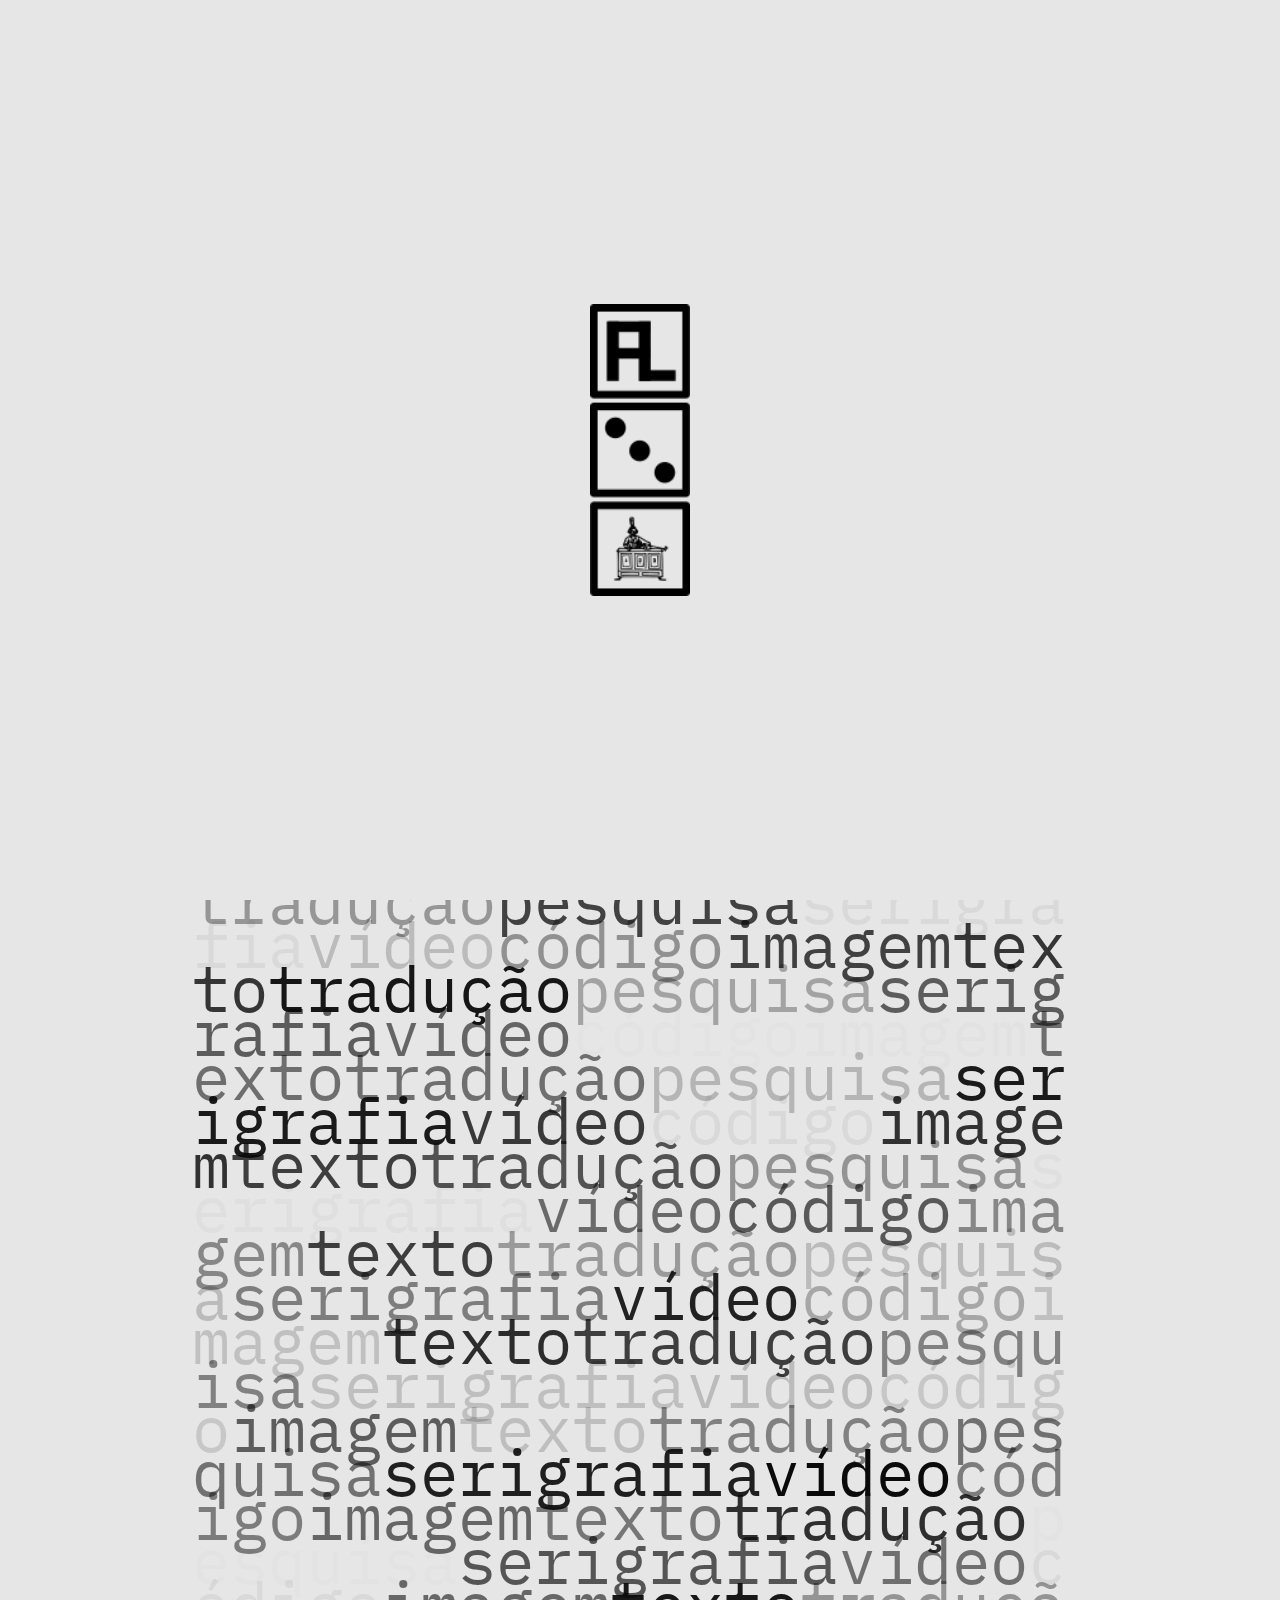
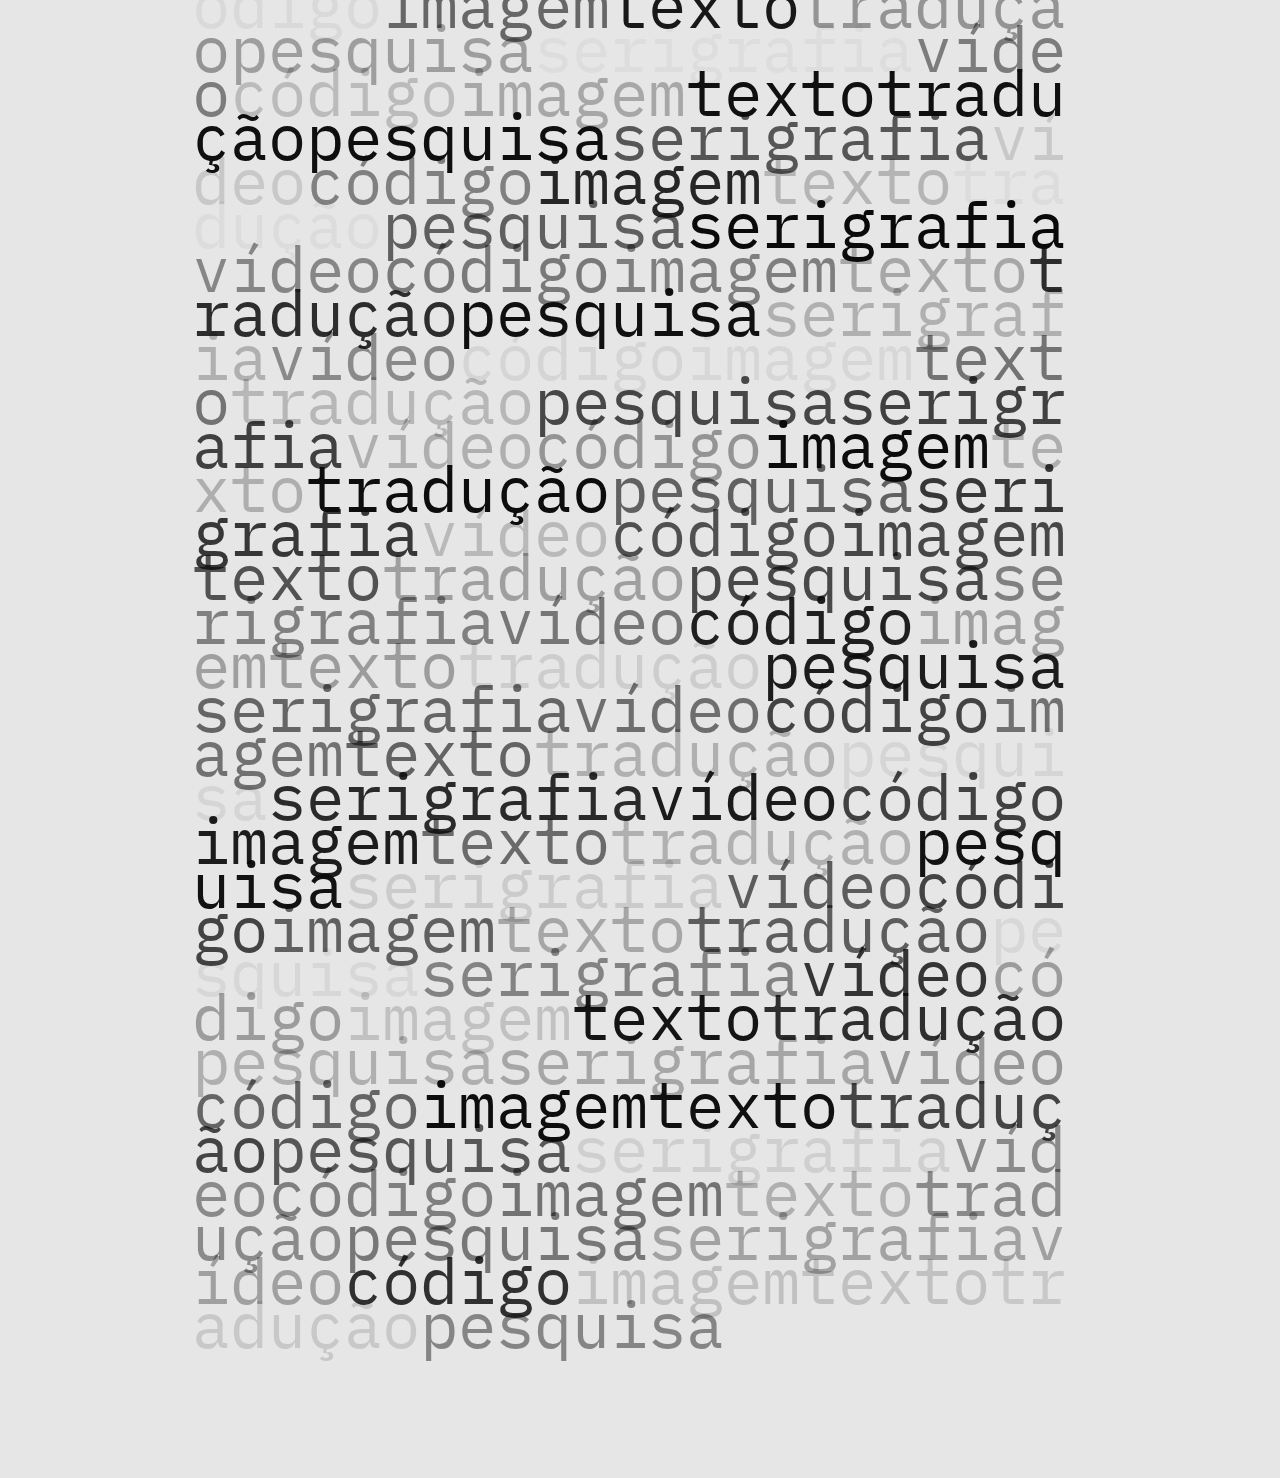
<file: index.html>
<!DOCTYPE html>
<html lang="en">

<head>
    <meta charset="UTF-8">
    <meta name="viewport" content="width=device-width, initial-scale=1.0">
    <title>INÍCIO</title>
    <link rel="preconnect" href="https://fonts.googleapis.com">
    <link rel="preconnect" href="https://fonts.gstatic.com" crossorigin>
    <link href="https://fonts.googleapis.com/css2?family=IBM+Plex+Sans:ital,wght@0,400;0,700;1,400&display=swap"
        rel="stylesheet">
    <link href="https://fonts.googleapis.com/css2?family=IBM+Plex+Mono:wght@500;700&display=swap" rel="stylesheet">
    <link rel="stylesheet" href="./header/header.css">
    <link rel="stylesheet" href="./index/index.css">
</head>

<body>

    <div id="cover">
        <img src="./header/data/logo.png" id="logo">
    </div>

    <a href="./index.html" class=".a_page" id="link_a"></a>
    <a href="./serigrafia.html" class=".a_page" id="link_b"></a>
    <a href="./video.html" class=".a_page" id="link_c"></a>
    <a href="./codigo.html" class=".a_page" id="link_d"></a>
    <a href="./imagem.html" class=".a_page" id="link_e"></a>
    <a href="./texto.html" class=".a_page" id="link_w"></a>
    <a href="./traducao.html" class=".a_page" id="link_x"></a>
    <a href="./pesquisa.html" class=".a_page" id="link_y"></a>

    <div id="content_container"></div>

    <div id="info">
        <div>
            A :: início <br>
            B :: serigrafia <br>
            C :: vídeo <br>
            D :: código <br>
            E :: imagem <br>
            W :: texto <br>
            X :: tradução <br>
            Y :: pesquisa <br>
            Z :: fim <br>
            FLAV :: informações sobre a página <br> <br>
            ---------------------------- <br>
            ---------------------------- <br>
            ---------------------------- <br> <br>
            flavio <br>
            email -> 16flfl6@gmail.com <br>
            instagram -> @fcatulo <br>
        </div>
    </div>

    <script src="./header/global.js"></script>
    <script src="./header/header.js"></script>
    <script src="./header/destroy.js"></script>
    <script src="./index/index.js"></script>
    <script src="./index/load_index.js"></script>
</body>

</html>
</file>
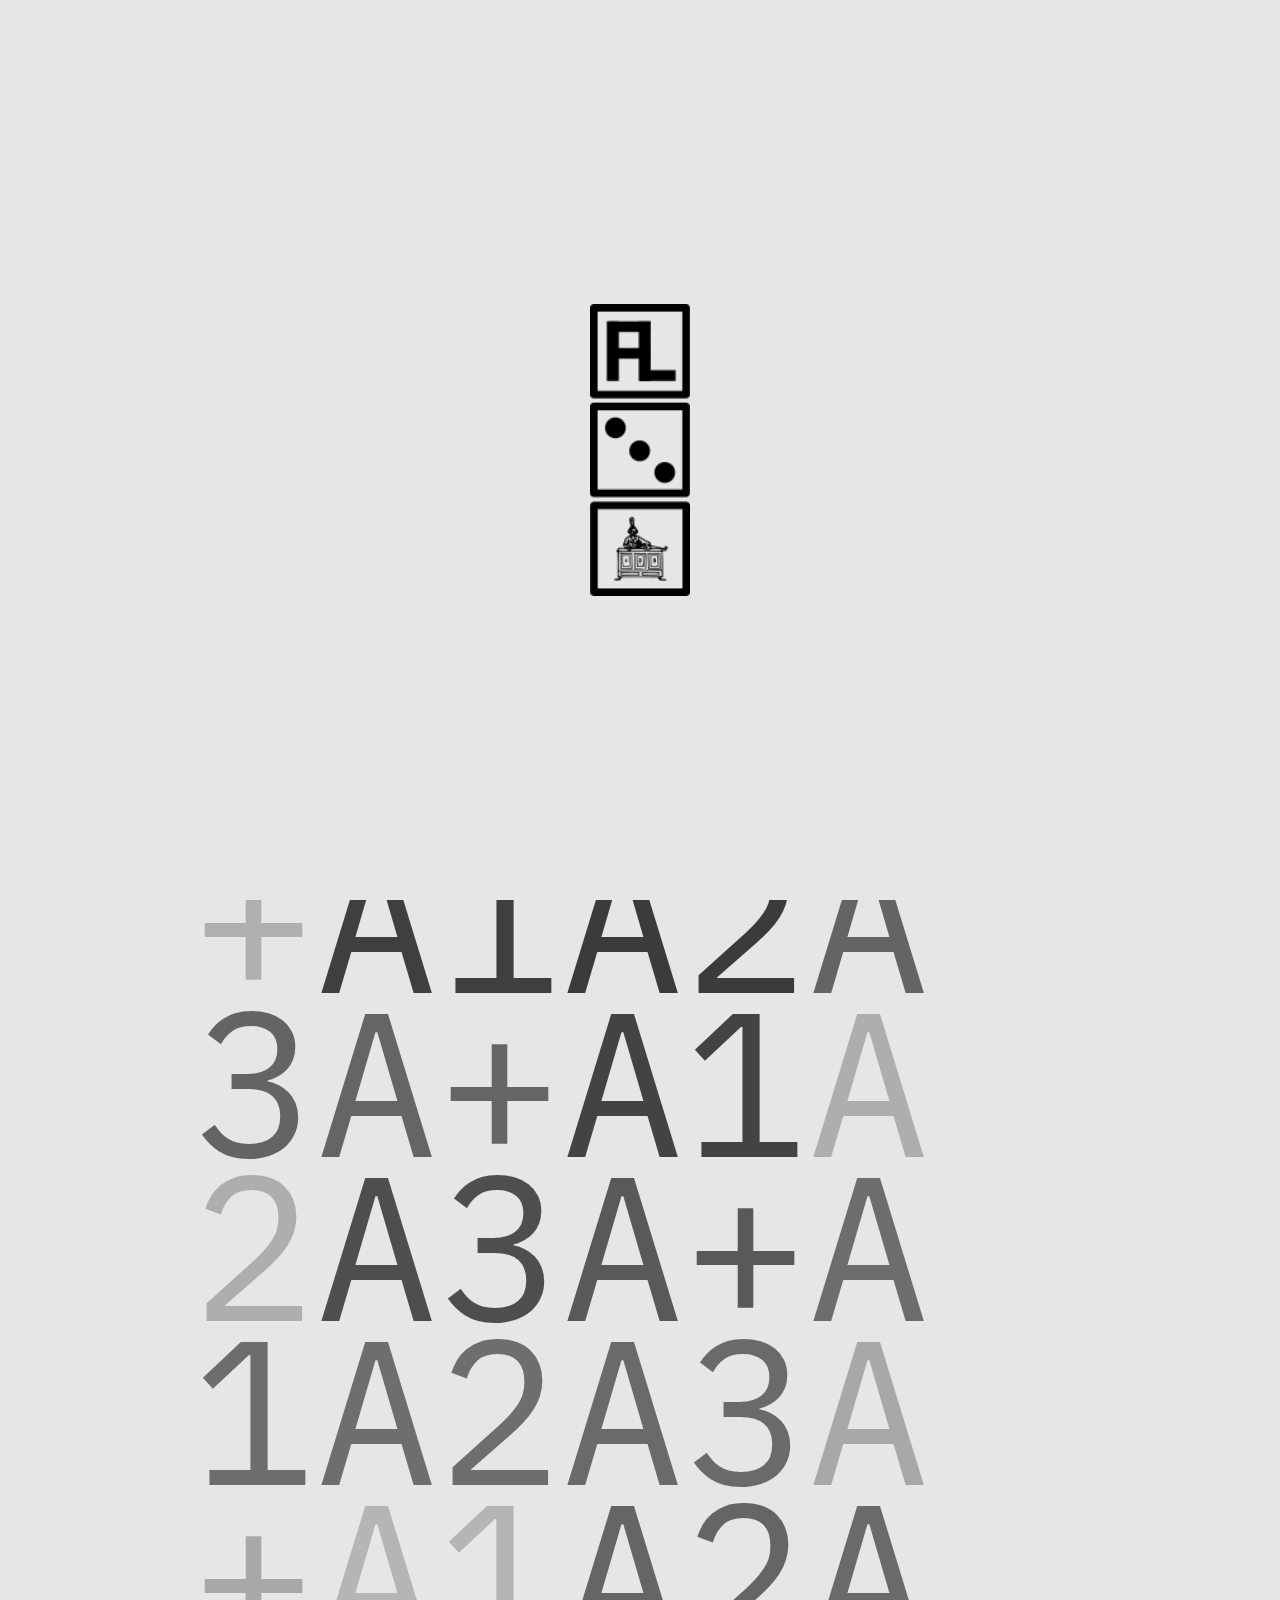
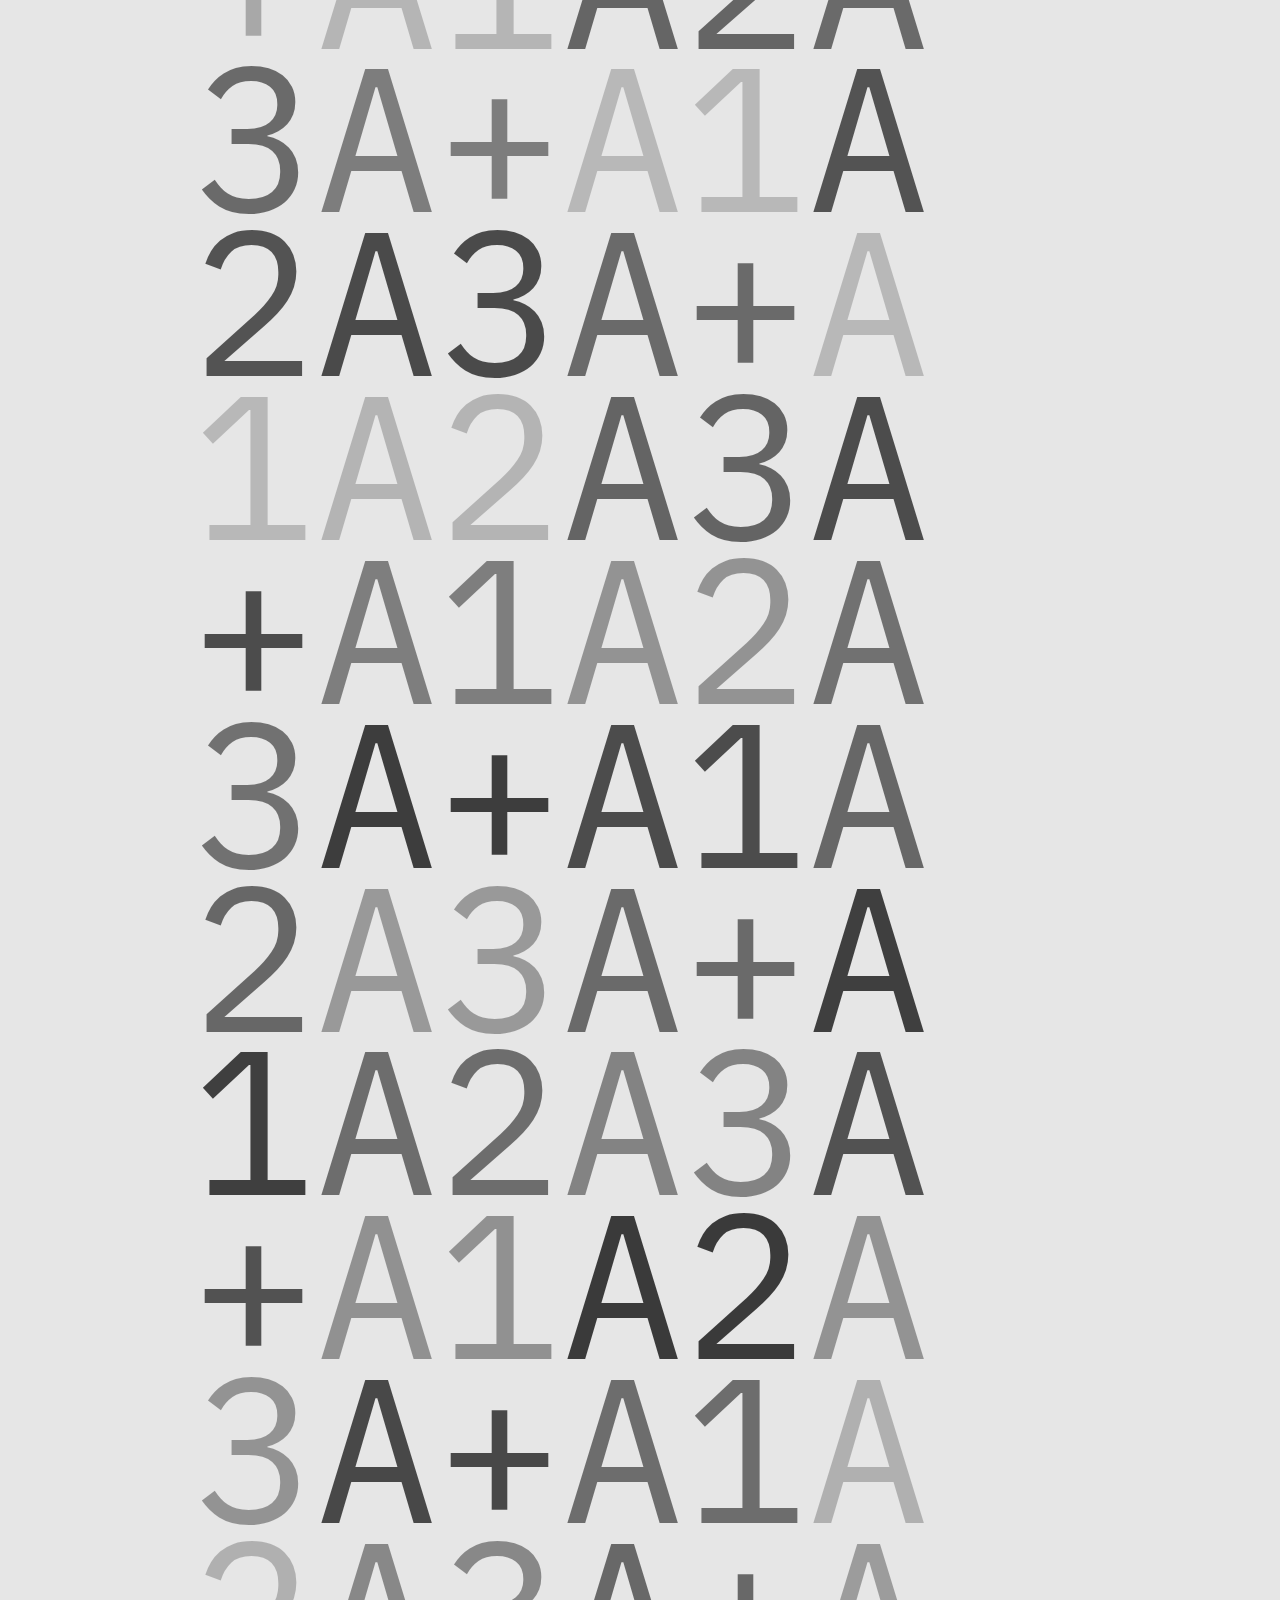
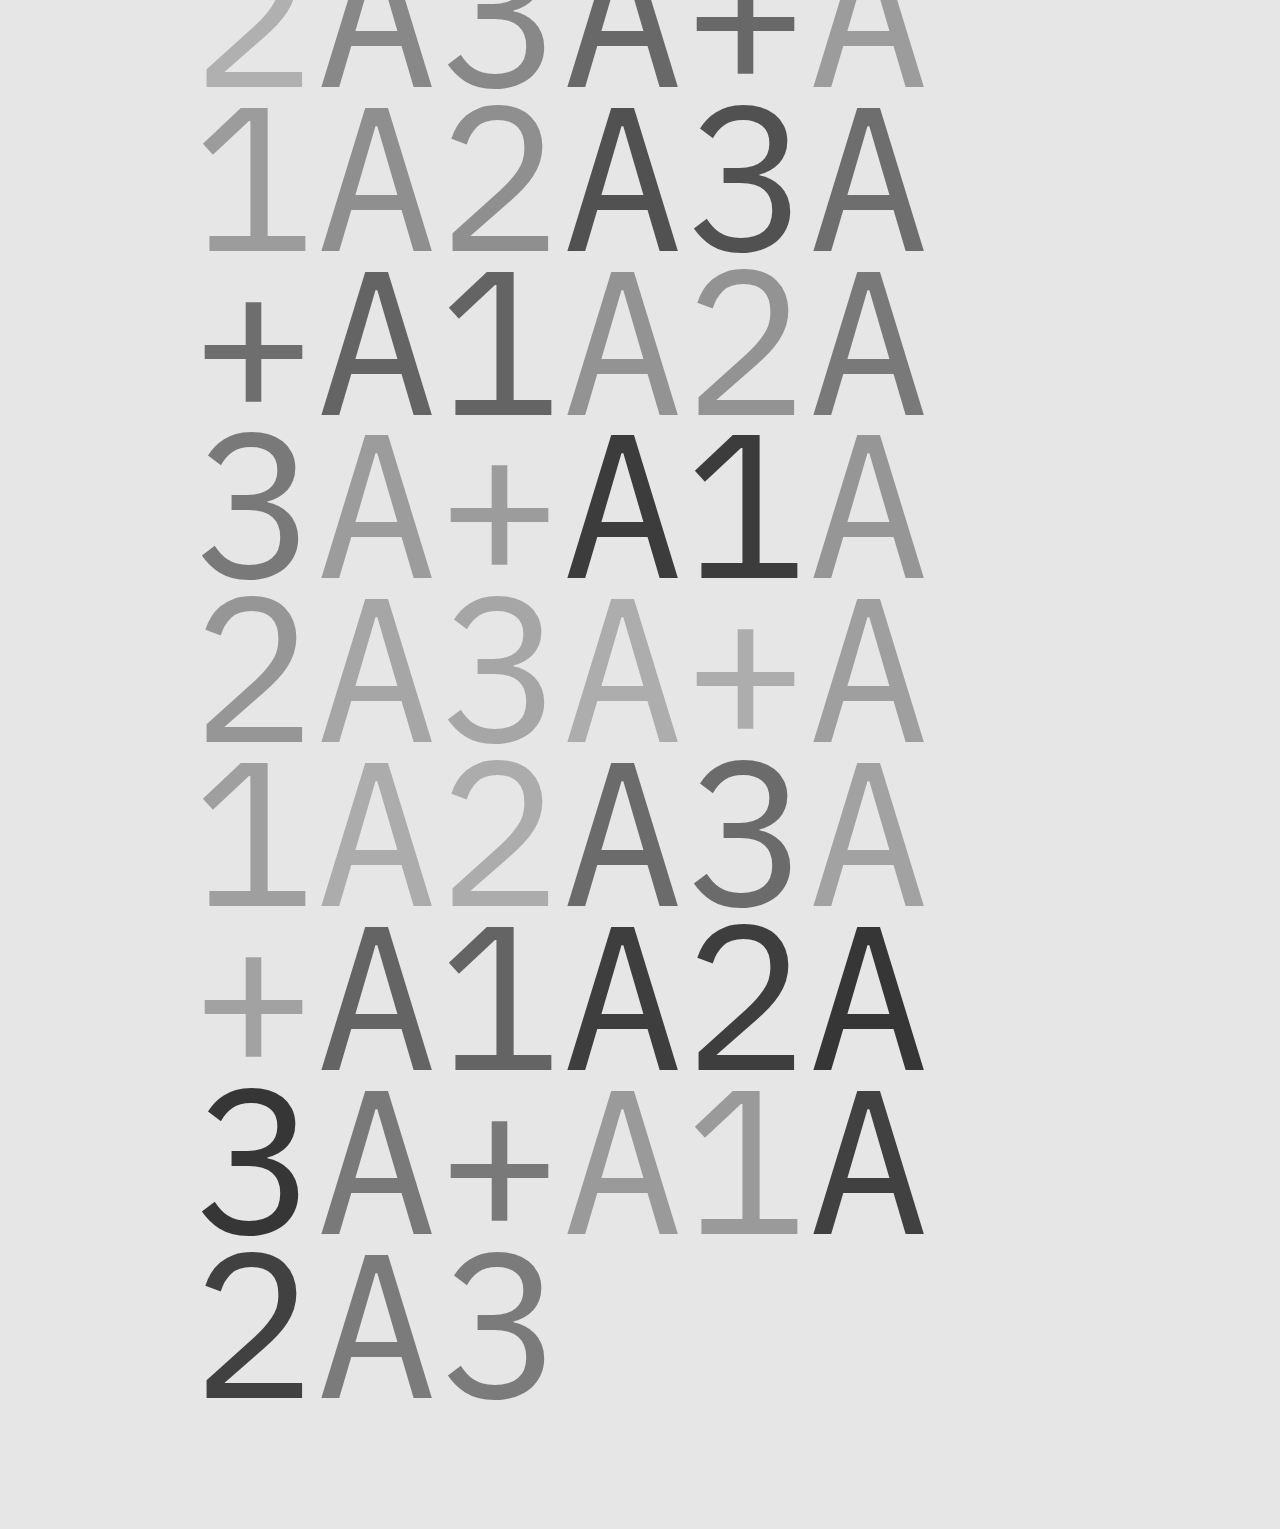
<file: serigrafia.html>
<!DOCTYPE html>
<html lang="en">

<head>
    <meta charset="UTF-8">
    <meta name="viewport" content="width=device-width, initial-scale=1.0">
    <title>SERIGRAFIA</title>
    <link rel="preconnect" href="https://fonts.googleapis.com">
    <link rel="preconnect" href="https://fonts.gstatic.com" crossorigin>
    <link href="https://fonts.googleapis.com/css2?family=IBM+Plex+Sans:ital,wght@0,400;0,700;1,400&display=swap"
        rel="stylesheet">
    <link href="https://fonts.googleapis.com/css2?family=IBM+Plex+Mono:wght@500;700&display=swap" rel="stylesheet">
    <link rel="stylesheet" href="./header/header.css">
    <link rel="stylesheet" href="./serigrafia/serigrafia.css">
</head>

<body>

    <div id="cover">
        <img src="./header/data/logo.png" id="logo">
    </div>

    <a href="./index.html" class=".a_page" id="link_a"></a>
    <a href="./serigrafia.html" class=".a_page" id="link_b"></a>
    <a href="./video.html" class=".a_page" id="link_c"></a>
    <a href="./codigo.html" class=".a_page" id="link_d"></a>
    <a href="./imagem.html" class=".a_page" id="link_e"></a>
    <a href="./texto.html" class=".a_page" id="link_w"></a>
    <a href="./traducao.html" class=".a_page" id="link_x"></a>
    <a href="./pesquisa.html" class=".a_page" id="link_y"></a>

    <div id="content_container"></div>

    <div id="info">
        <div>
            serigrafia em papel e tecido <br> <br>
            figurativos <br>
            :: <br>
            processamento de informação RGB --
            comparação entre pixels adjacentes --
            mútuo canibalismo de frames <br> <br>
            geométricos <br>
            :: <br>
            equações matemáticas <br>
            f(x, y) <br>
            onde x e y <br>
            são coordenadas <br>
            do quadro de pixels <br> <br>
            ex. <br>
            :: <br>
            [ x<sub>0</sub>y<sub>0</sub> ][ x<sub>1</sub>y<sub>0</sub> ][ x<sub>2</sub>y<sub>0</sub> ] <br>
            [ x<sub>0</sub>y<sub>1</sub> ][ x<sub>1</sub>y<sub>1</sub> ][ x<sub>2</sub>y<sub>1</sub> ] <br>
            [ x<sub>0</sub>y<sub>2</sub> ][ x<sub>1</sub>y<sub>2</sub> ][ x<sub>2</sub>y<sub>2</sub> ] <br>
            para cada pixel: <br>
            n = sqrt(x^2 + y^2) <br>
            m = 10 <br>
            se n > m :: cor preta <br>
            se n < m :: cor branca <br> <br>
                etapa de impressão <br>
                :: <br>
                composição, cor e padronagem <br> <br>
                ---------------------------- <br>
                ---------------------------- <br>
                ---------------------------- <br>
                clique em um tamanho para abrir a seleção de imagens -- 
                as imagens podem ser ampliadas
                -- círculos na lateral esquerda contêm informações
                -- informações contêm título (quando aplicável), suporte, tamanho (para tecidos) e cores
                disponíveis (cor de fundo sempre primeiro) <br>
                ---------------------------- <br>
                ---------------------------- <br>
                ---------------------------- <br> <br>
                flavio <br>
                email -> 16flfl6@gmail.com <br>
                instagram -> @fcatulo <br>
        </div>
    </div>

    <script src="./header/global.js"></script>
    <script src="./header/header.js"></script>
    <script src="./header/destroy.js"></script>
    <script src="./serigrafia/serigrafia.js"></script>
    <script src="./serigrafia/load_serigrafia.js"></script>
</body>

</html>
</file>
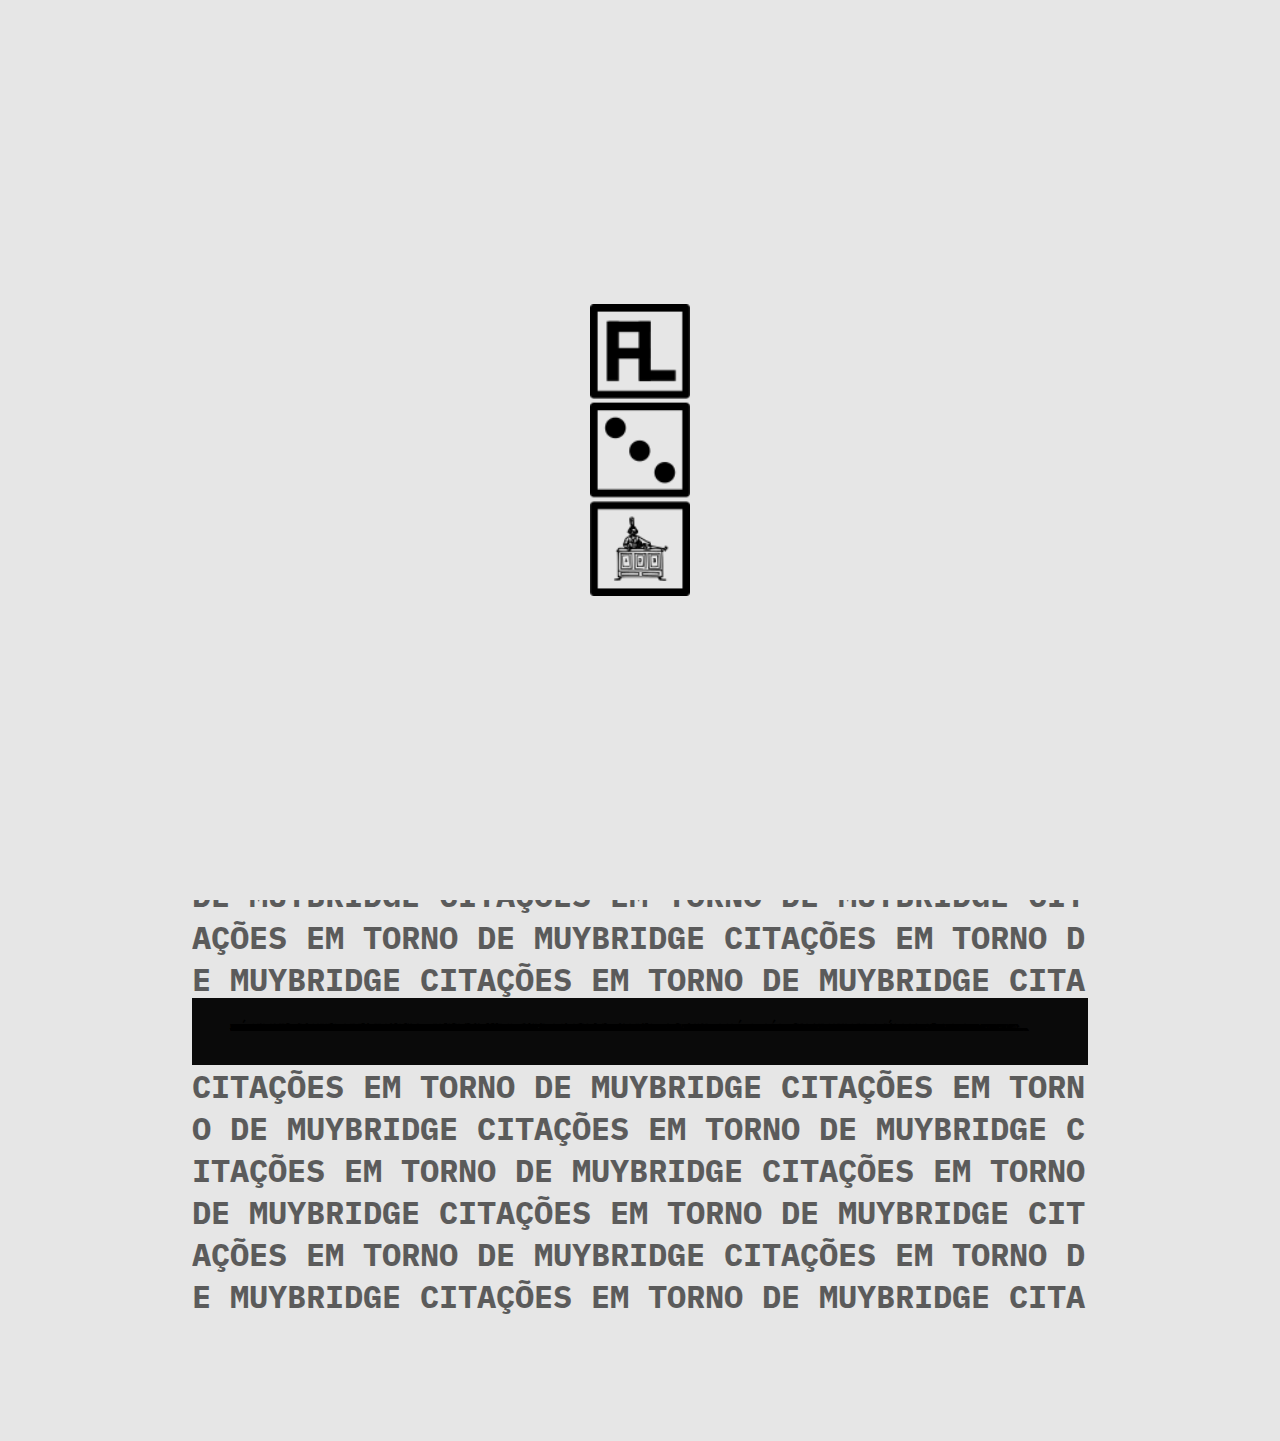
<file: texto.html>
<!DOCTYPE html>
<html lang="en">

<head>
    <meta charset="UTF-8">
    <meta name="viewport" content="width=device-width, initial-scale=1.0">
    <title>TEXTO</title>
    <link rel="preconnect" href="https://fonts.googleapis.com">
    <link rel="preconnect" href="https://fonts.gstatic.com" crossorigin>
    <link href="https://fonts.googleapis.com/css2?family=IBM+Plex+Sans:ital,wght@0,400;0,700;1,400&display=swap"
        rel="stylesheet">
    <link href="https://fonts.googleapis.com/css2?family=IBM+Plex+Mono:wght@500;700&display=swap" rel="stylesheet">
    <link rel="stylesheet" href="./header/header.css">
    <link rel="stylesheet" href="./texto/texto.css">
</head>

<body>

    <div id="cover">
        <img src="./header/data/logo.png" id="logo">
    </div>

    <a href="./index.html" class=".a_page" id="link_a"></a>
    <a href="./serigrafia.html" class=".a_page" id="link_b"></a>
    <a href="./video.html" class=".a_page" id="link_c"></a>
    <a href="./codigo.html" class=".a_page" id="link_d"></a>
    <a href="./imagem.html" class=".a_page" id="link_e"></a>
    <a href="./texto.html" class=".a_page" id="link_w"></a>
    <a href="./traducao.html" class=".a_page" id="link_x"></a>
    <a href="./pesquisa.html" class=".a_page" id="link_y"></a>

    <div id="content_container"></div>

    <div id="info">
        <div>
            montagens <br>
            de textos e traduções <br> <br>
            feitas para <br>
            acompanhar outras artes <br>
            como <br>
            vídeos <br>
            e/ou <br>
            composições de imagens <br> <br>
            ---------------------------- <br>
            ---------------------------- <br>
            ---------------------------- <br>
            títulos e barras abrem/fecham os textos <br>
            ---------------------------- <br>
            ---------------------------- <br>
            ---------------------------- <br> <br>
            flavio <br>
            email -> 16flfl6@gmail.com <br>
            instagram -> @fcatulo <br>
        </div>
    </div>

    <script src="./header/global.js"></script>
    <script src="./header/header.js"></script>
    <script src="./header/destroy.js"></script>
    <script src="./texto/texto_terror.js"></script>
    <script src="./texto/texto_muybridge.js"></script>
    <script src="./texto/texto.js"></script>
    <script src="./texto/load_texto.js"></script>
</body>

</html>
</file>
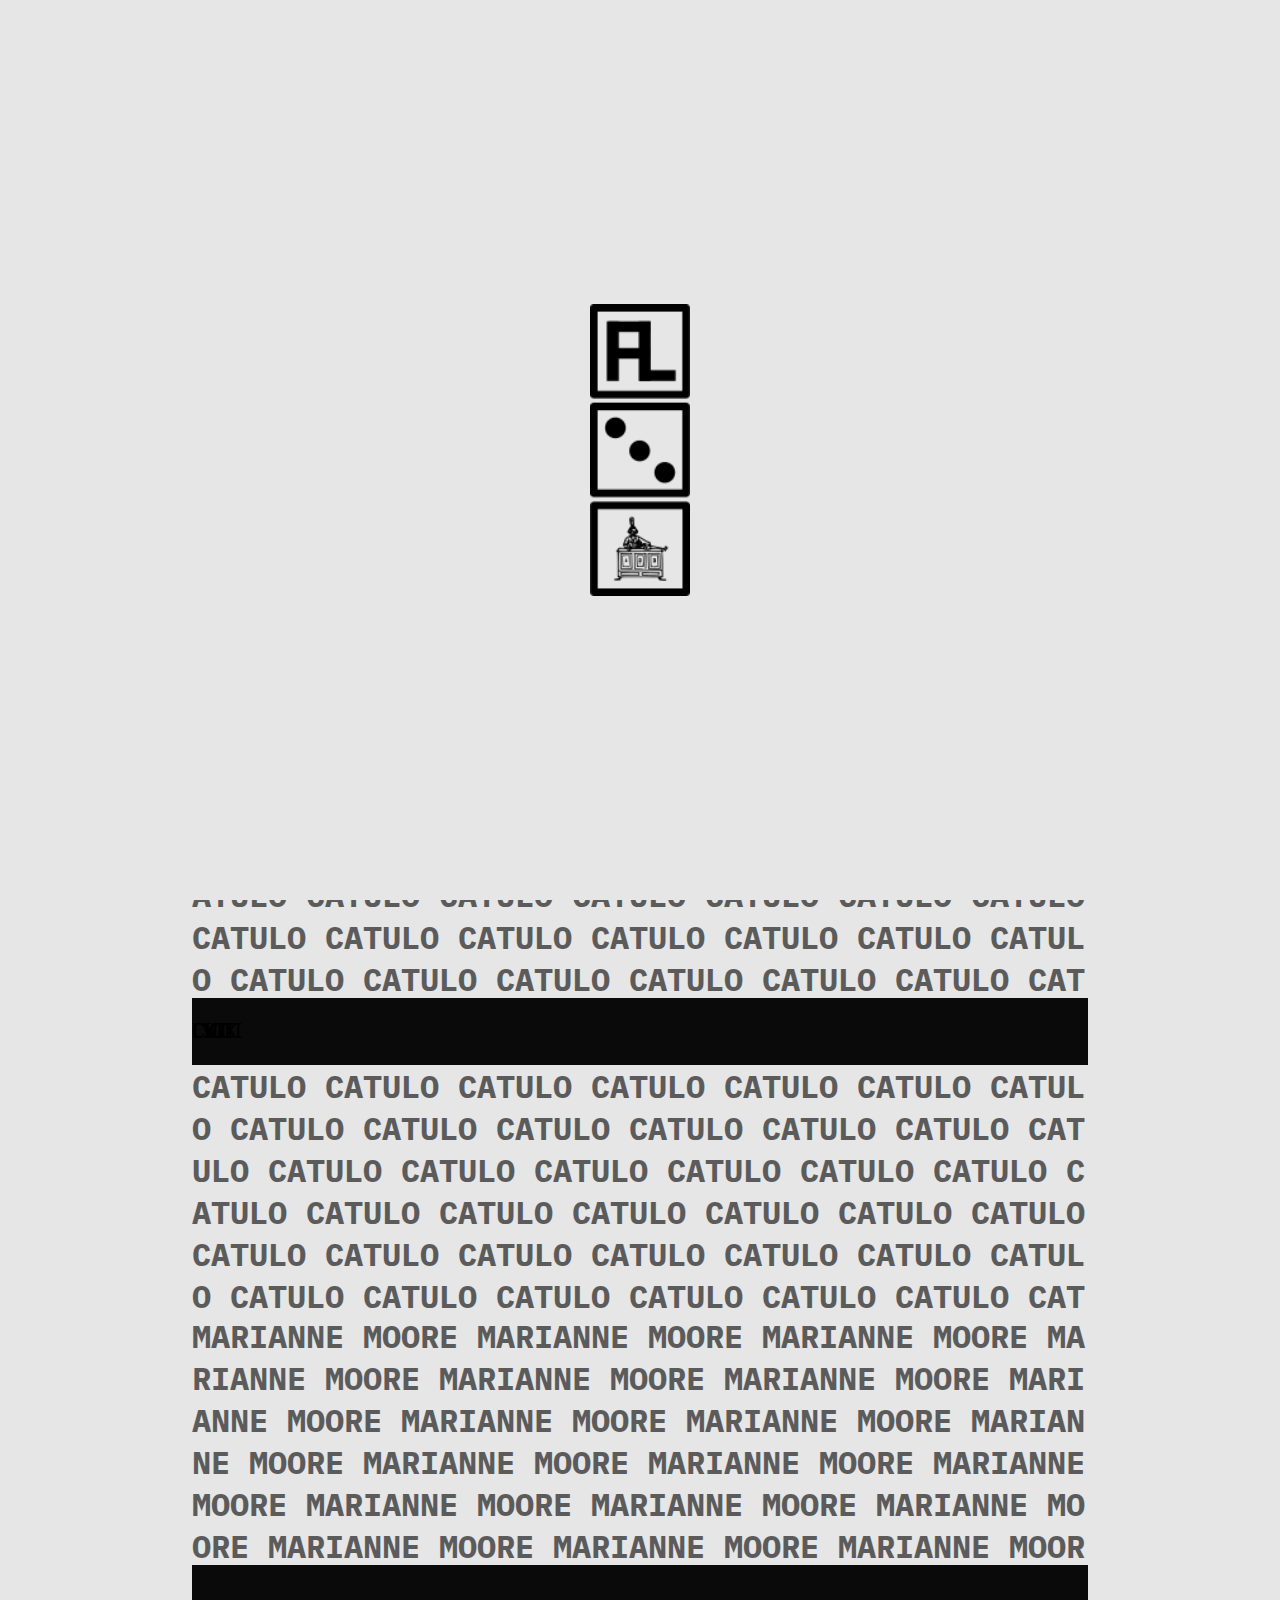
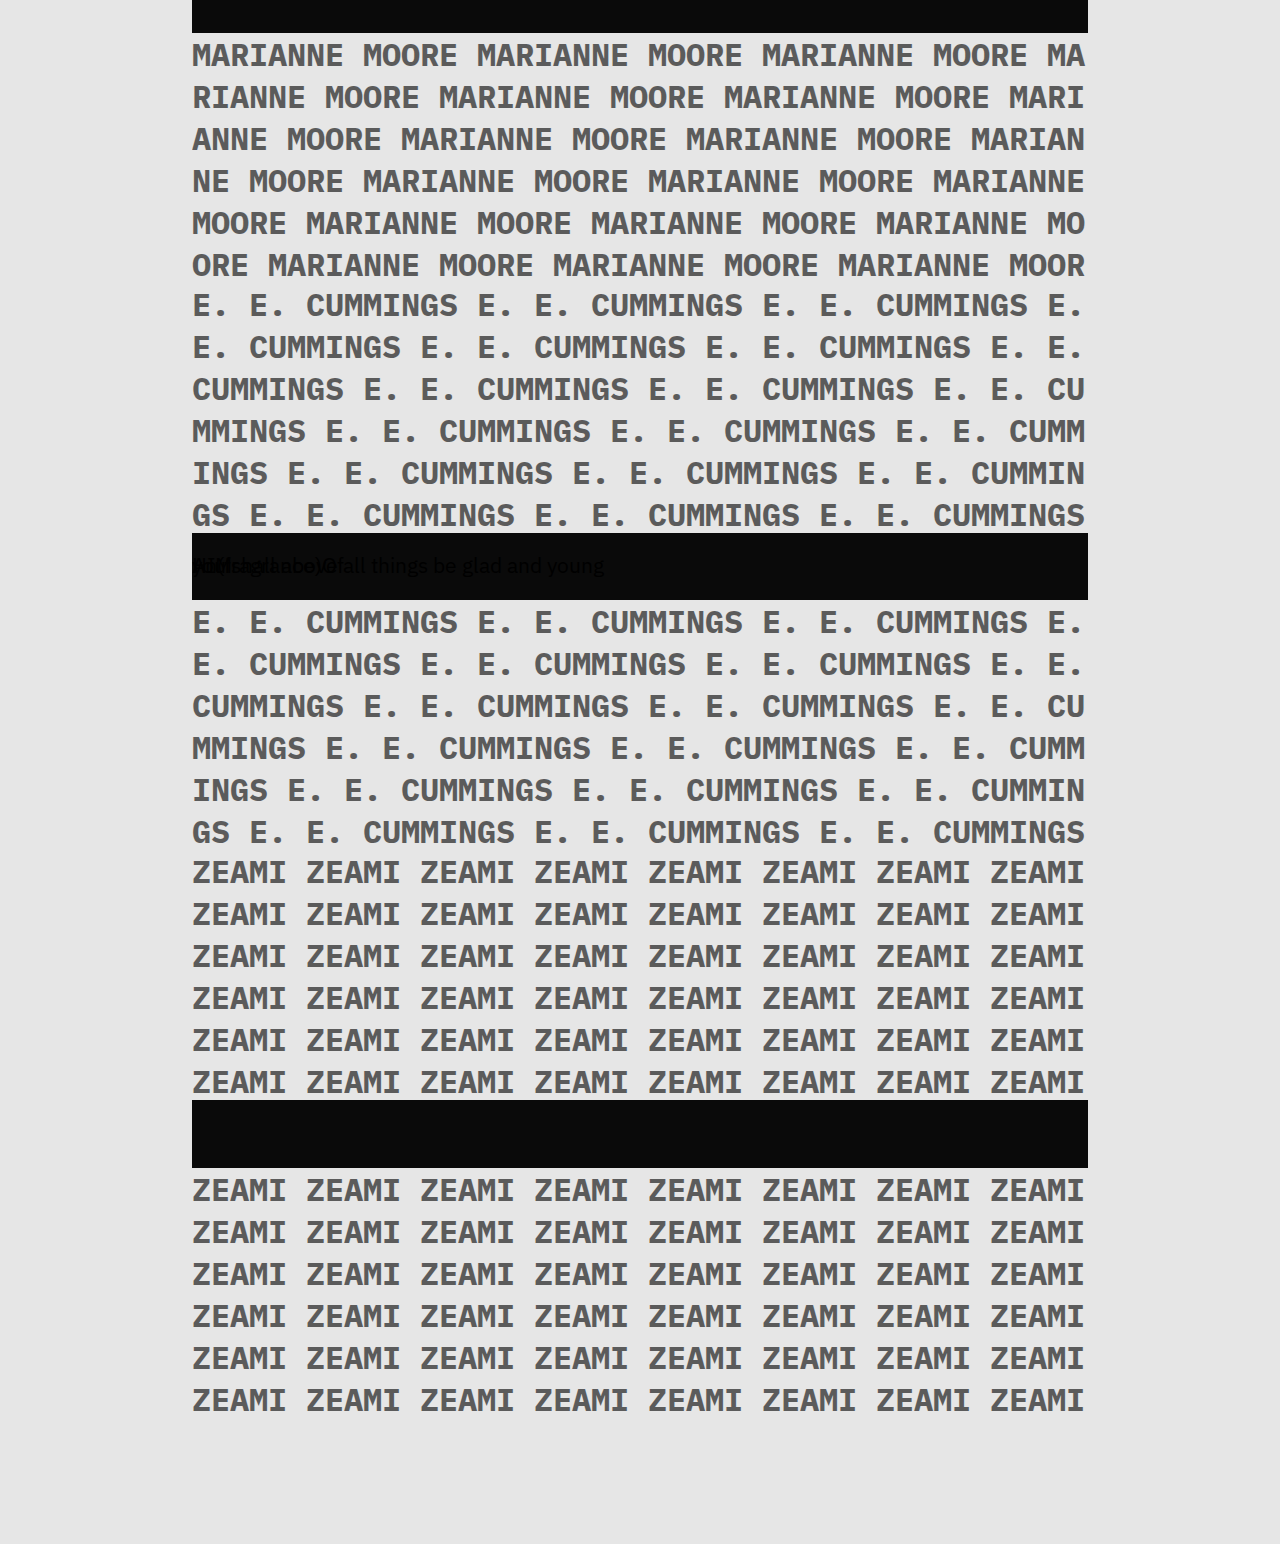
<file: traducao.html>
<!DOCTYPE html>
<html lang="en">

<head>
    <meta charset="UTF-8">
    <meta name="viewport" content="width=device-width, initial-scale=1.0">
    <title>TRADUÇÃO</title>
    <link rel="preconnect" href="https://fonts.googleapis.com">
    <link rel="preconnect" href="https://fonts.gstatic.com" crossorigin>
    <link href="https://fonts.googleapis.com/css2?family=IBM+Plex+Sans:ital,wght@0,400;0,700;1,400&display=swap"
        rel="stylesheet">
    <link href="https://fonts.googleapis.com/css2?family=IBM+Plex+Mono:wght@500;700&display=swap" rel="stylesheet">
    <link rel="stylesheet" href="./header/header.css">
    <link rel="stylesheet" href="./traducao/traducao.css">
</head>

<body>

    <div id="cover">
        <img src="./header/data/logo.png" id="logo">
    </div>

    <a href="./index.html" class=".a_page" id="link_a"></a>
    <a href="./serigrafia.html" class=".a_page" id="link_b"></a>
    <a href="./video.html" class=".a_page" id="link_c"></a>
    <a href="./codigo.html" class=".a_page" id="link_d"></a>
    <a href="./imagem.html" class=".a_page" id="link_e"></a>
    <a href="./texto.html" class=".a_page" id="link_w"></a>
    <a href="./traducao.html" class=".a_page" id="link_x"></a>
    <a href="./pesquisa.html" class=".a_page" id="link_y"></a>

    <div id="content_container"></div>

    <div id="info">
        <div>
            traduções <br>
            mais ou menos elaboradas <br> <br>
            reunidas ou não <br>
            em áreas de interesse <br> <br>
            ---------------------------- <br>
            ---------------------------- <br>
            ---------------------------- <br>
            títulos e barras abrem/fecham os textos <br>
            ---------------------------- <br>
            ---------------------------- <br>
            ---------------------------- <br> <br>
            flavio <br>
            email -> 16flfl6@gmail.com <br>
            instagram -> @fcatulo <br>
        </div>
    </div>

    <script src="./header/global.js"></script>
    <script src="./header/header.js"></script>
    <script src="./header/destroy.js"></script>
    <script src="./traducao/traducao_shakespeare.js"></script>
    <script src="./traducao/traducao_catulo.js"></script>
    <script src="./traducao/traducao_mmoore.js"></script>
    <script src="./traducao/traducao_cummings.js"></script>
    <script src="./traducao/traducao_zeami.js"></script>
    <script src="./traducao/traducao.js"></script>
    <script src="./traducao/load_traducao.js"></script>
</body>

</html>
</file>
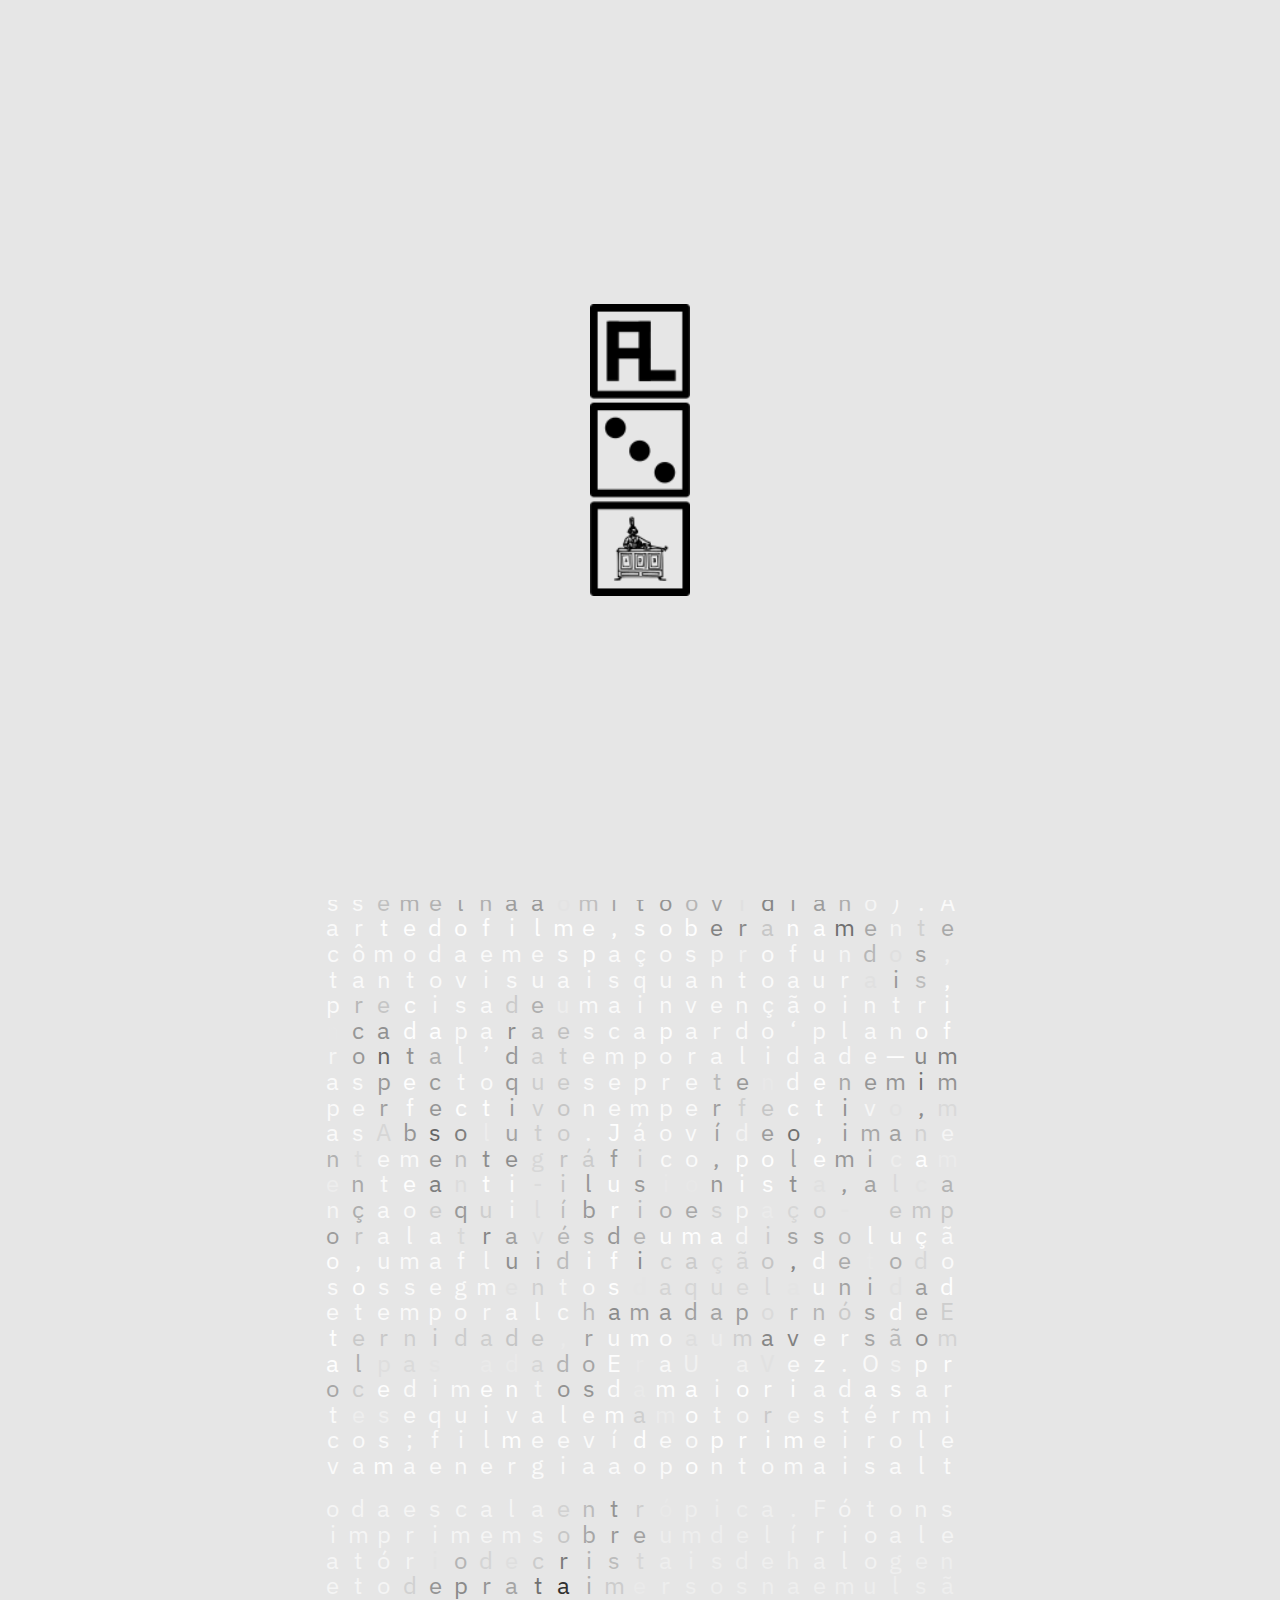
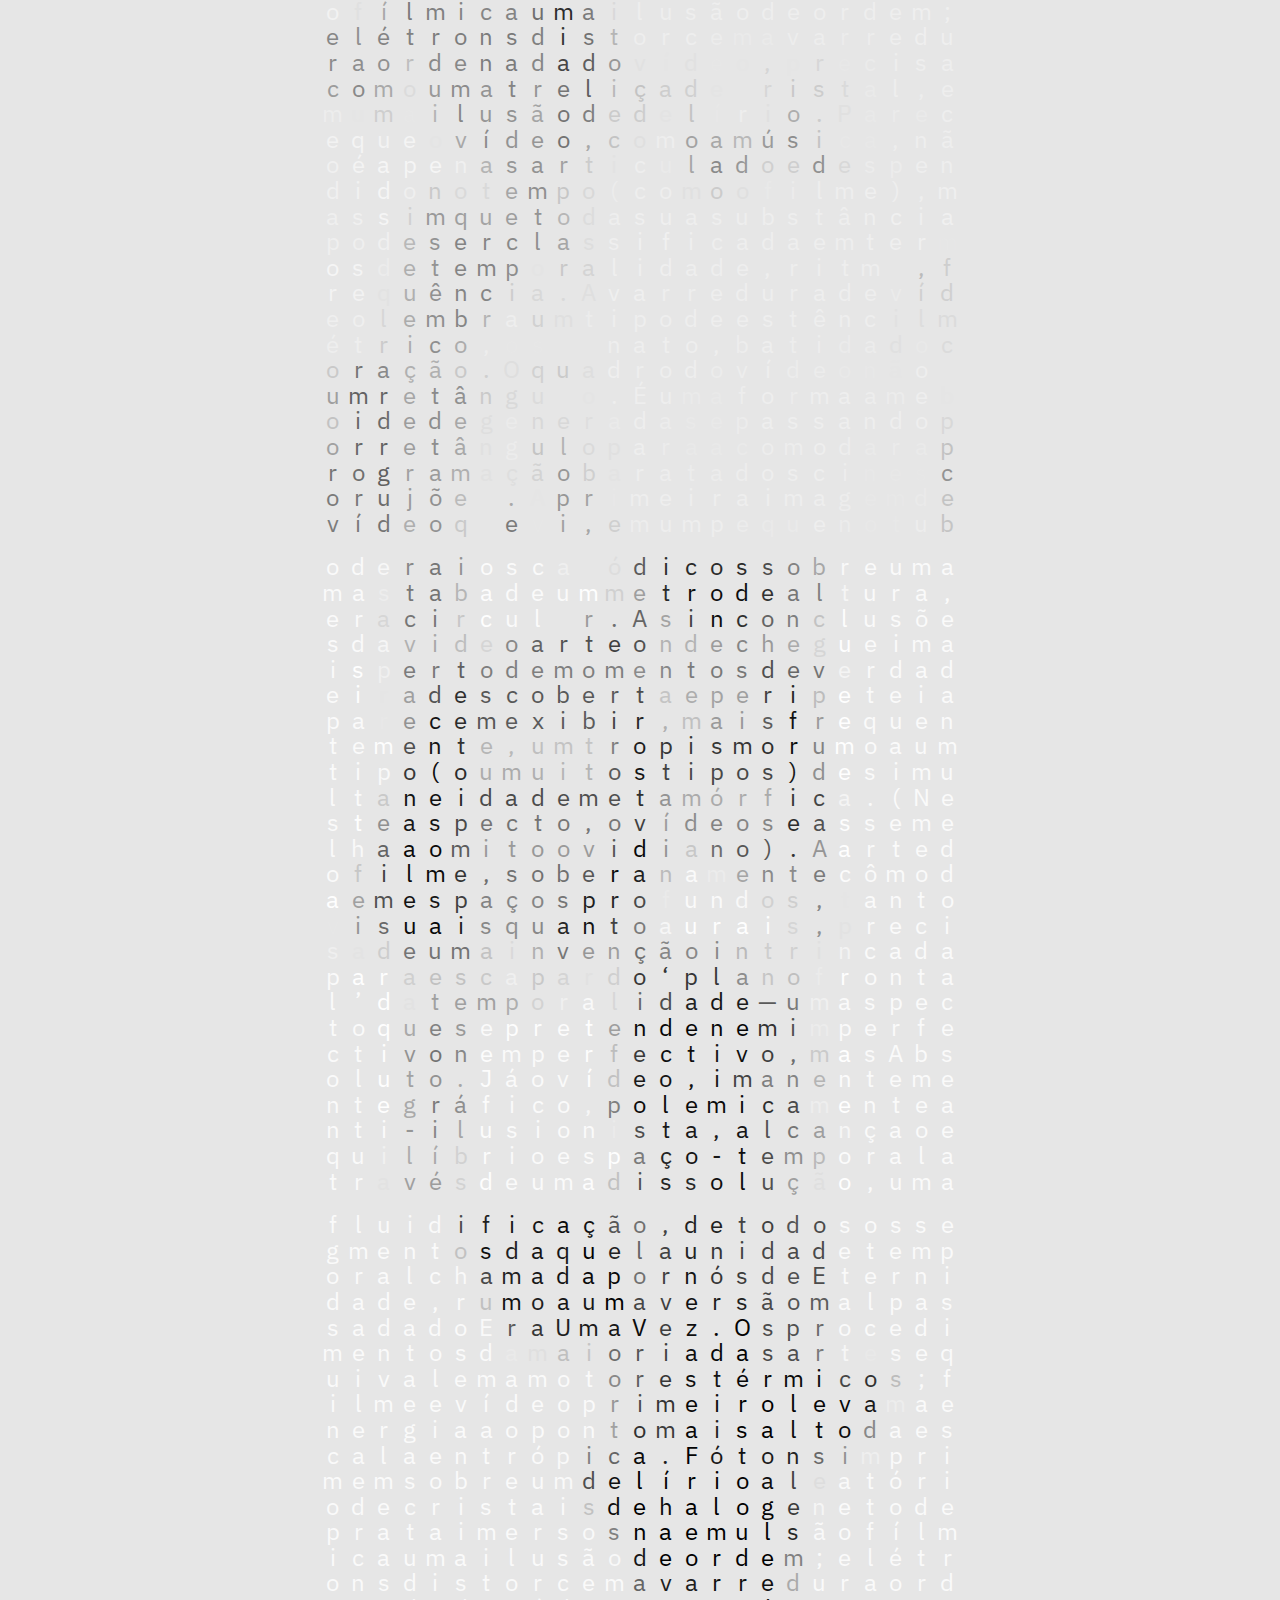
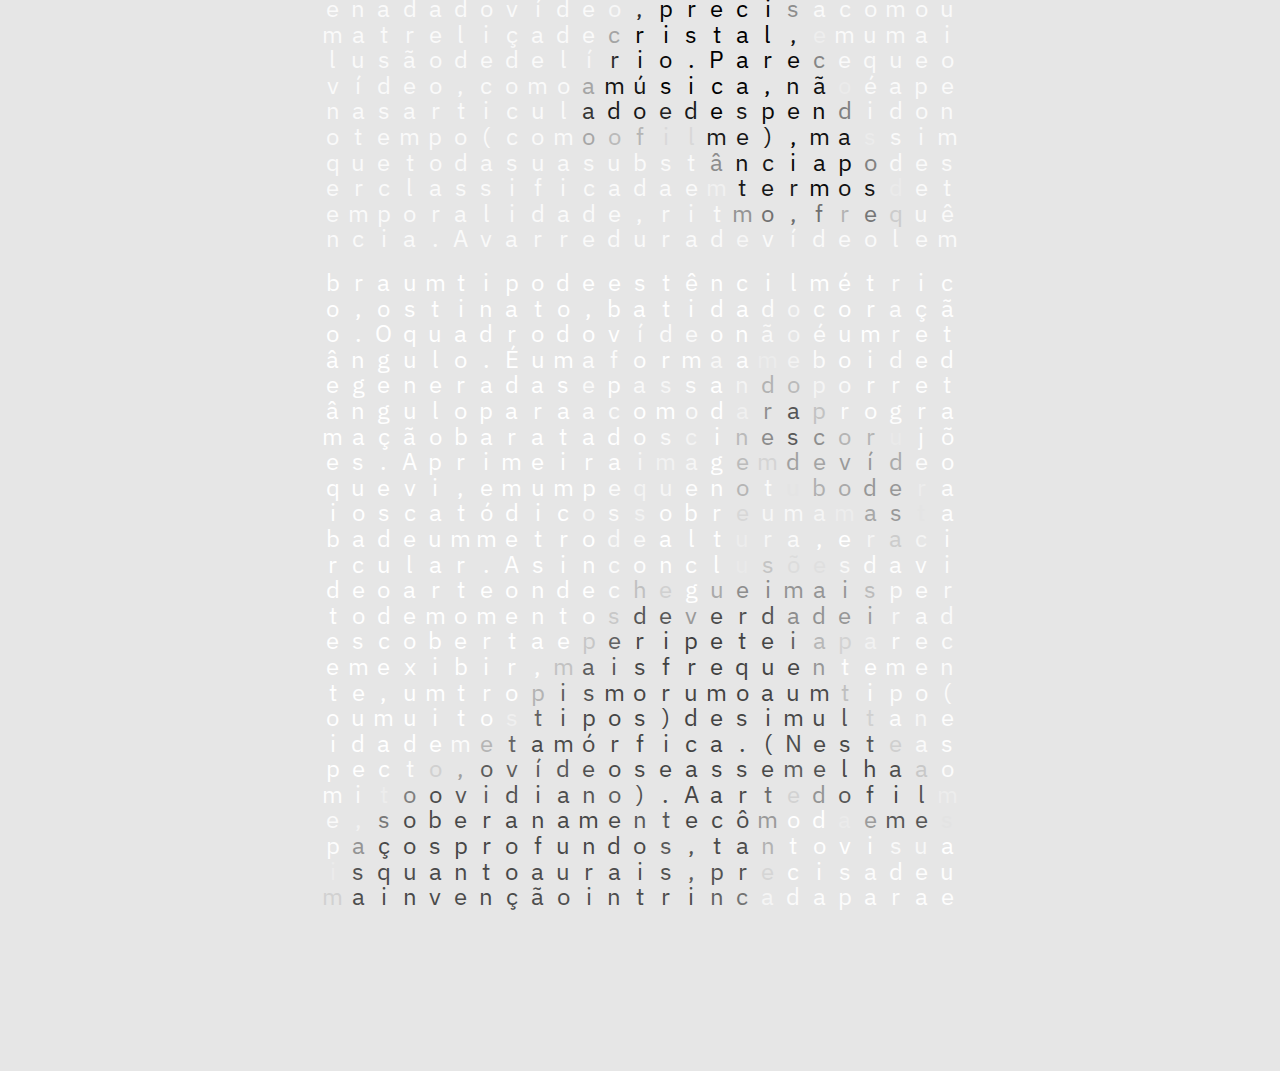
<file: video.html>
<!DOCTYPE html>
<html lang="en">

<head>
    <meta charset="UTF-8">
    <meta name="viewport" content="width=device-width, initial-scale=1.0">
    <title>VÍDEO</title>
    <link rel="preconnect" href="https://fonts.googleapis.com">
    <link rel="preconnect" href="https://fonts.gstatic.com" crossorigin>
    <link href="https://fonts.googleapis.com/css2?family=IBM+Plex+Sans:ital,wght@0,400;0,700;1,400&display=swap"
        rel="stylesheet">
    <link href="https://fonts.googleapis.com/css2?family=IBM+Plex+Mono:wght@500;700&display=swap" rel="stylesheet">
    <link rel="stylesheet" href="./header/header.css">
    <link rel="stylesheet" href="./video/video.css">
</head>

<body>

    <div id="cover">
        <img src="./header/data/logo.png" id="logo">
    </div>

    <a href="./index.html" class=".a_page" id="link_a"></a>
    <a href="./serigrafia.html" class=".a_page" id="link_b"></a>
    <a href="./video.html" class=".a_page" id="link_c"></a>
    <a href="./codigo.html" class=".a_page" id="link_d"></a>
    <a href="./imagem.html" class=".a_page" id="link_e"></a>
    <a href="./texto.html" class=".a_page" id="link_w"></a>
    <a href="./traducao.html" class=".a_page" id="link_x"></a>
    <a href="./pesquisa.html" class=".a_page" id="link_y"></a>

    <div id="content_container"></div>

    <div id="info">
        <div>
            em obras <br>
            :: <br>
            cortes <br>
            anotações <br>
            áudios <br>
            :: <br>
            i.e. <br>
            conjuntos: <br>
            para a criação de zero ou mais vídeos <br> <br>
            quase todos <br>
            :: <br>
            imagens de arquivo/internet <br>
            (exceto quando não) <br>
            e uso de código <br> <br>
            texto das telas iniciais <br>
            :: <br>
            trecho de <br>
            <i>O Atrofiamento do Estado da Arte</i>
            de Hollis Frampton <br>
            tr. por mim <br> <br>
            ---------------------------- <br>
            ---------------------------- <br>
            ---------------------------- <br>
            os vídeos são abertos clicando 
            em uma das seis imagens da tela inicial -- 
            para fechar, clique no círculo preto <br>
            ---------------------------- <br>
            ---------------------------- <br>
            ---------------------------- <br> <br>
            flavio <br>
            email -> 16flfl6@gmail.com <br>
            instagram -> @fcatulo <br>
        </div>
    </div>

    <script src="./header/global.js"></script>
    <script src="./header/header.js"></script>
    <script src="./header/destroy.js"></script>
    <script src="./video/data/gifs.js"></script>
    <script src="./video/video.js"></script>
    <script src="./video/load_video.js"></script>
</body>

</html>
</file>
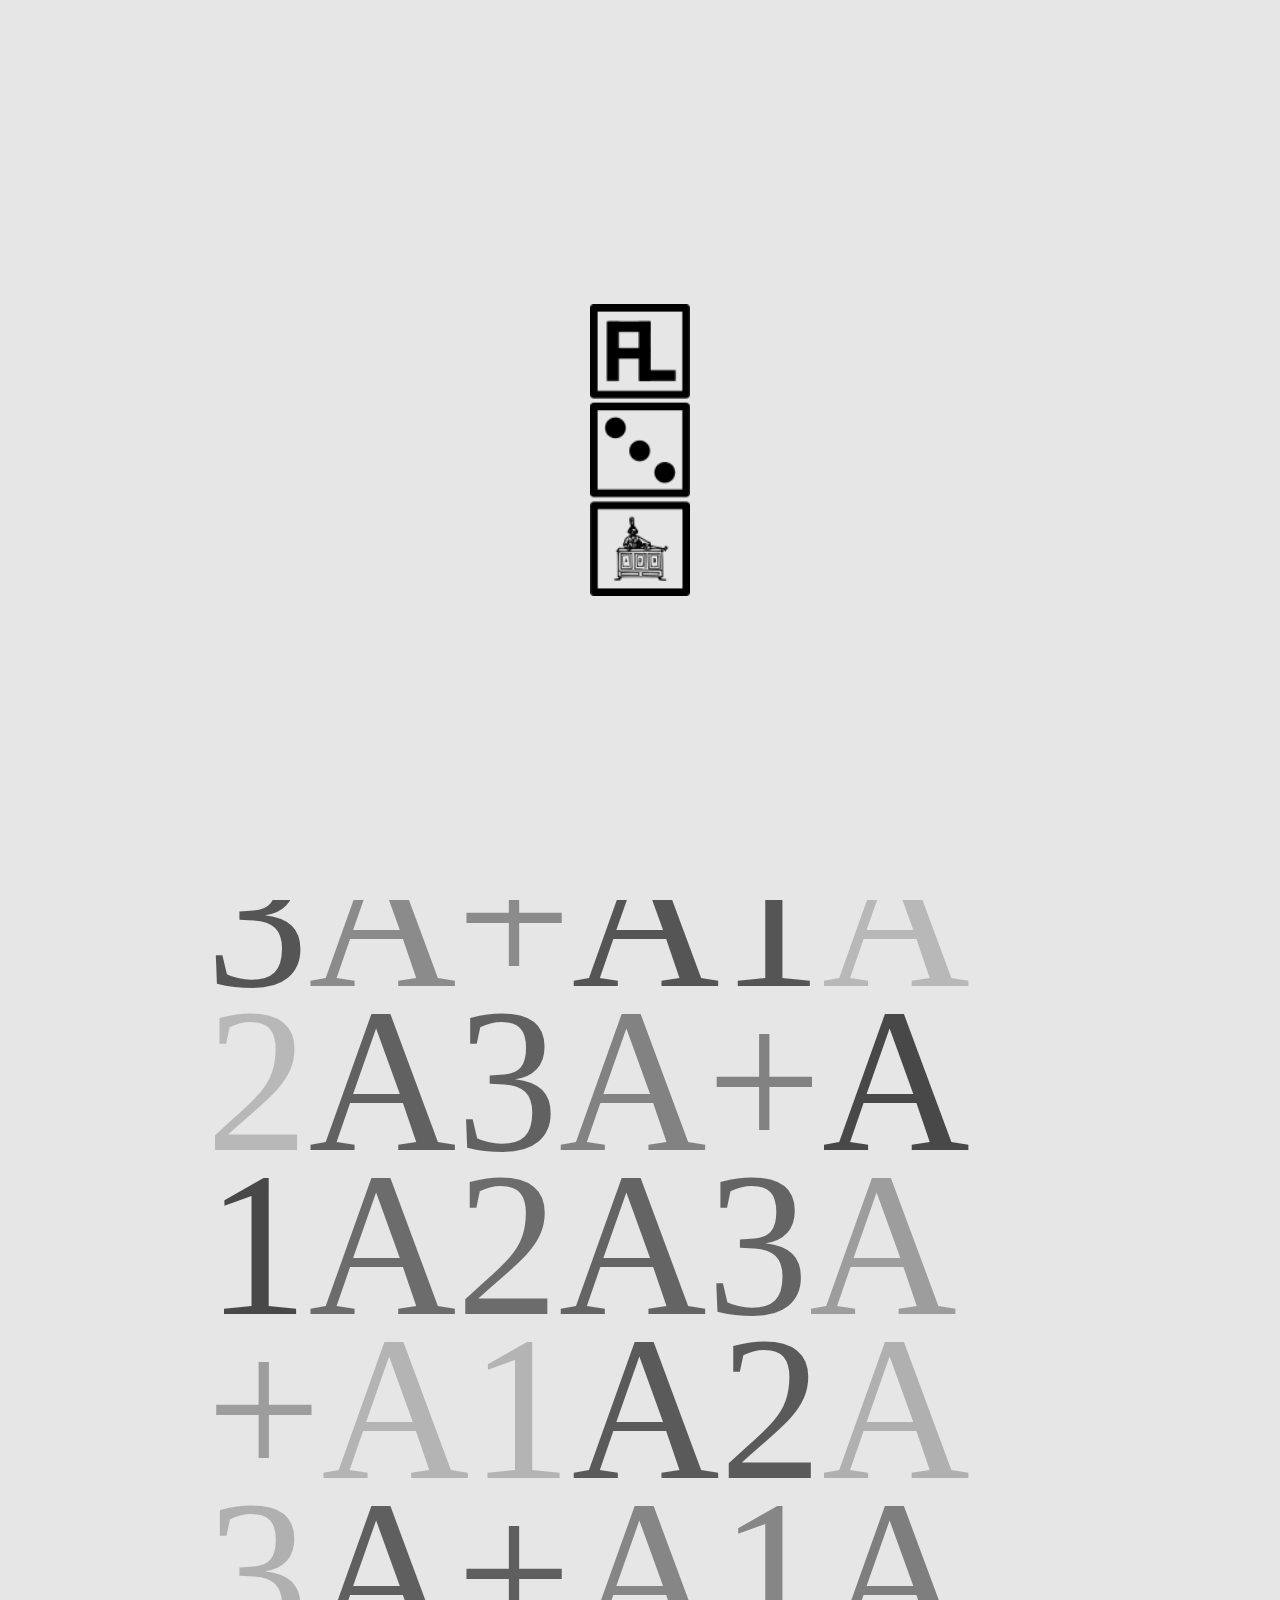
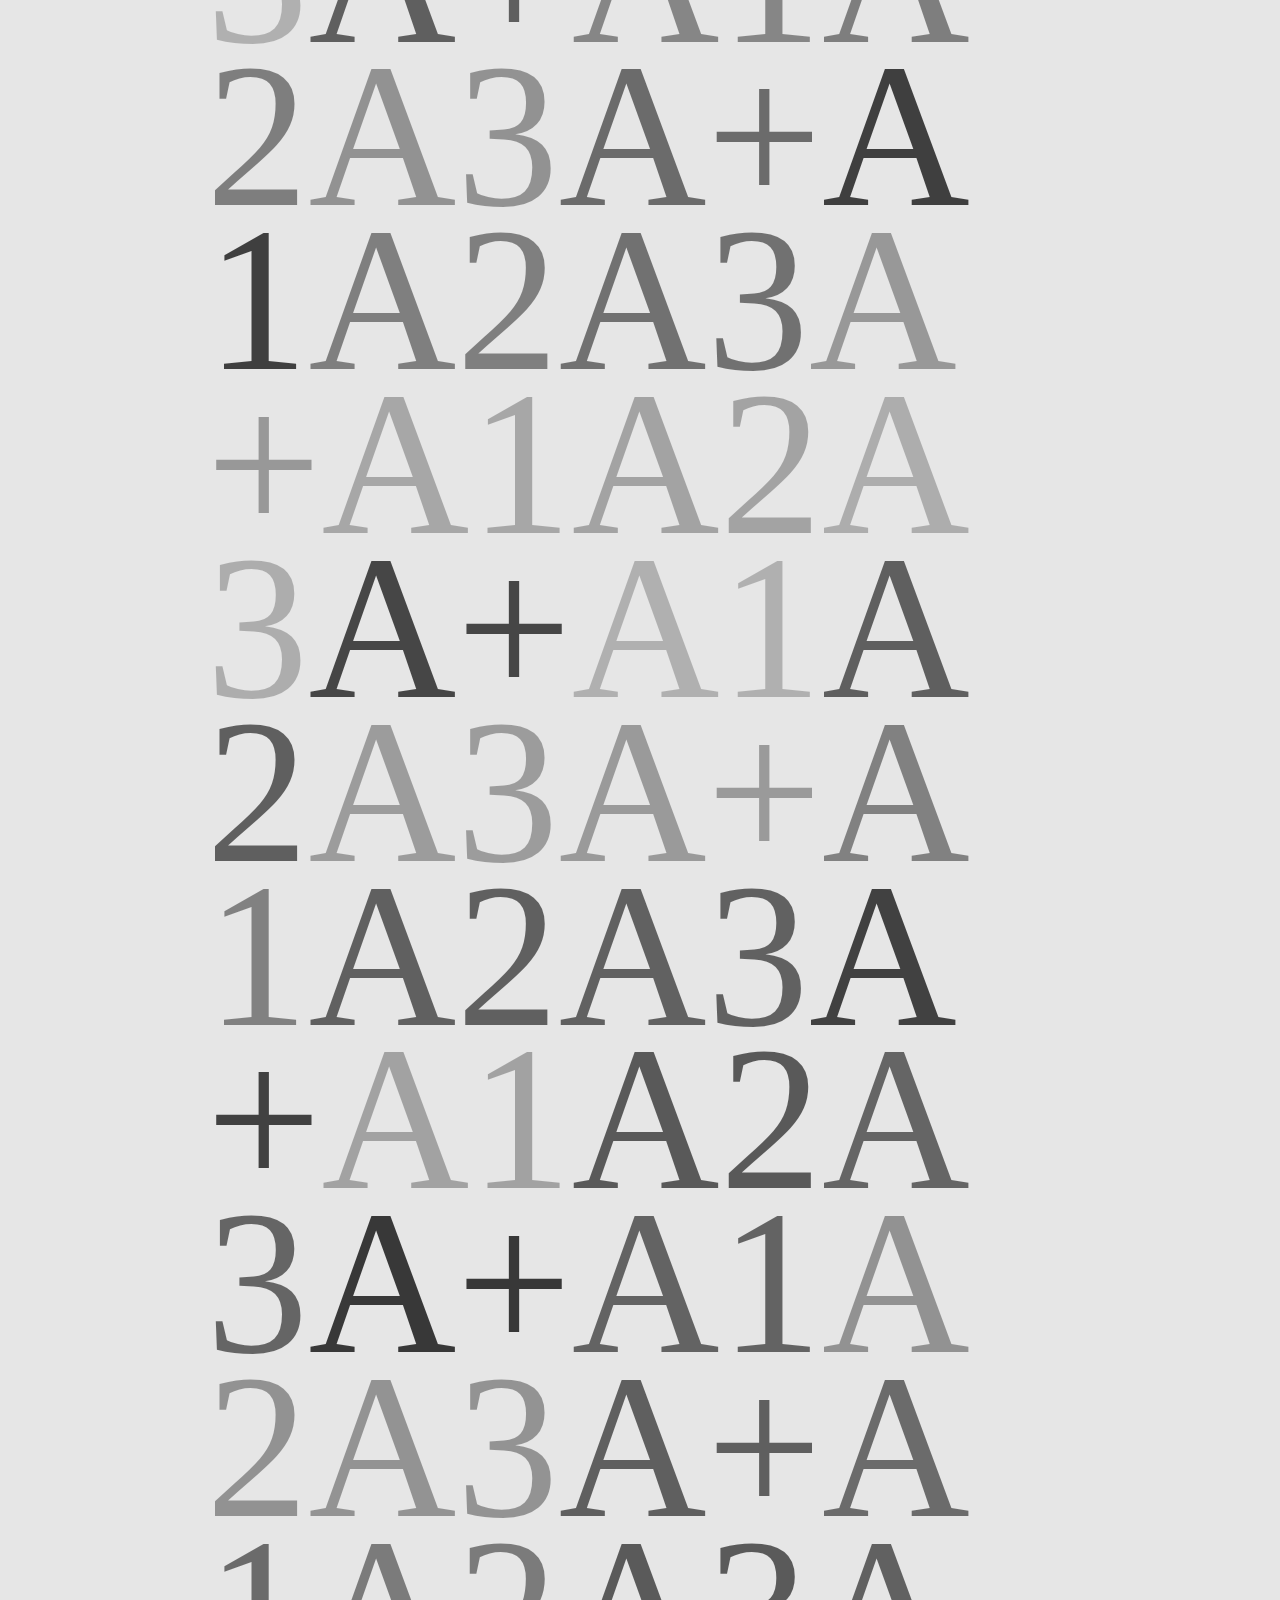
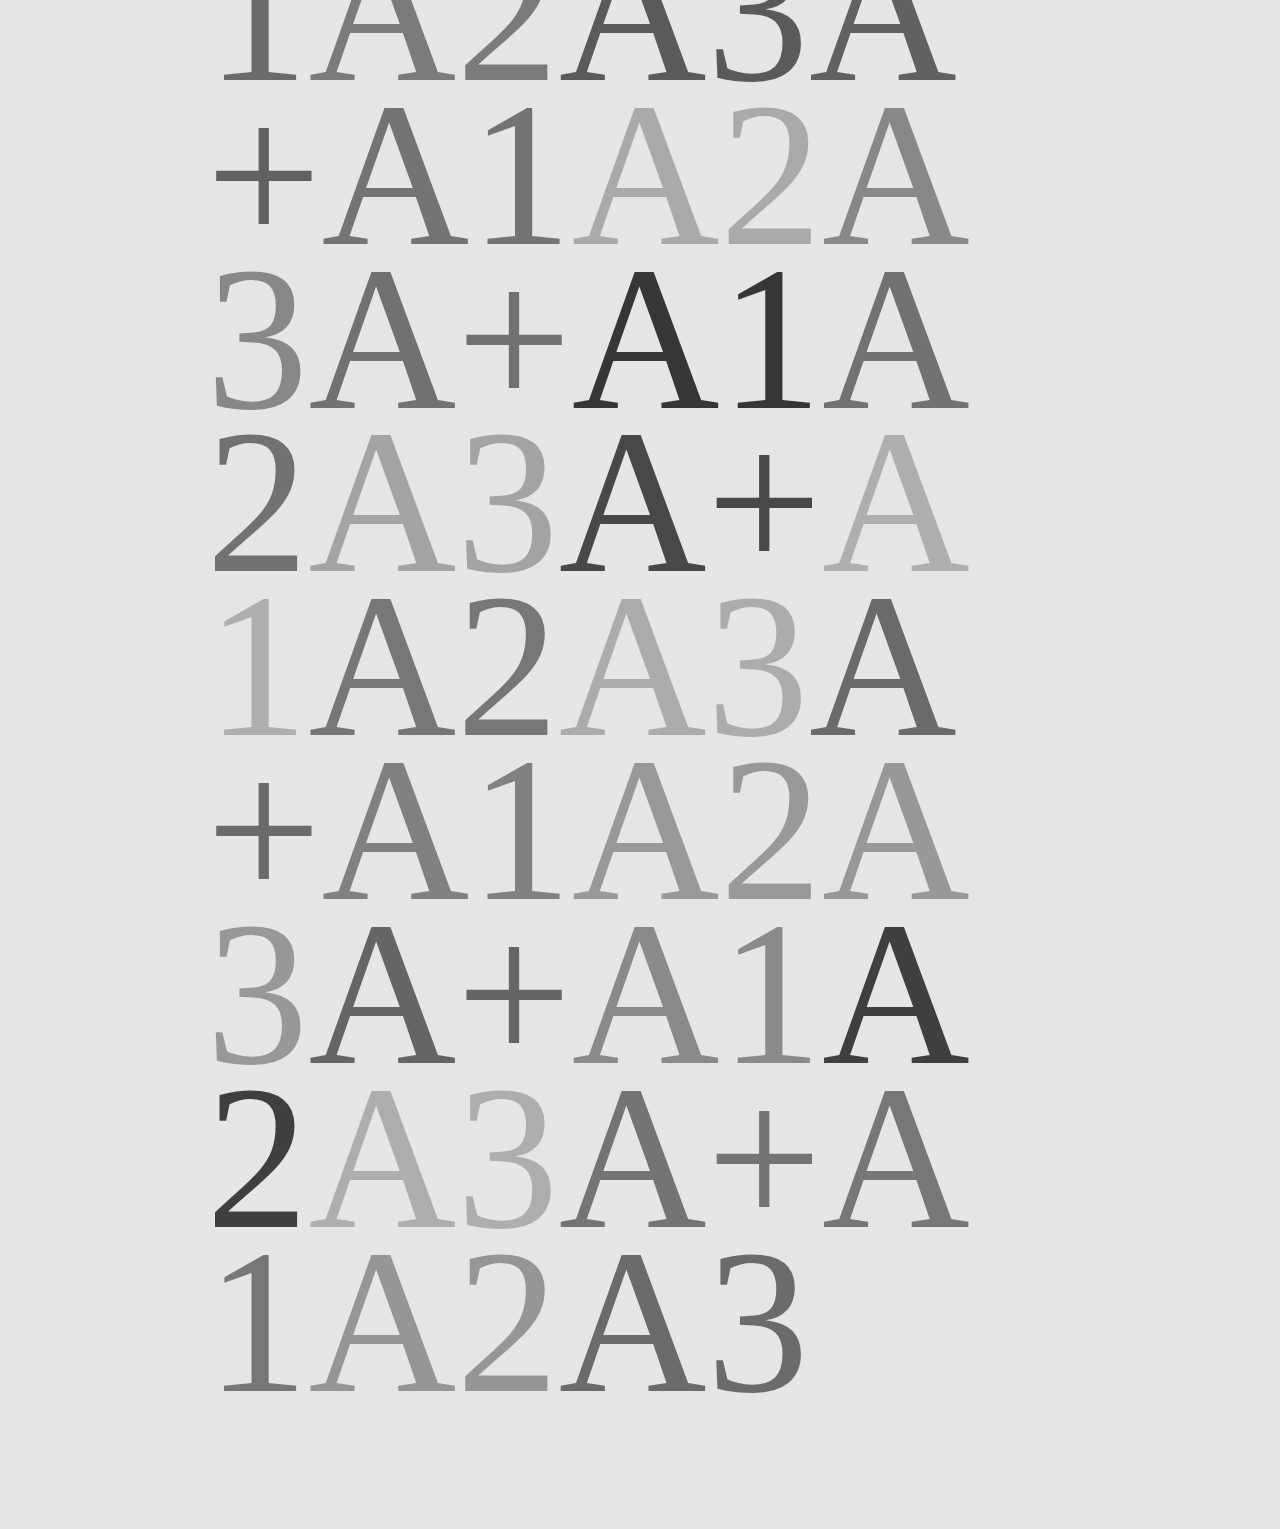
<file: serigrafia/serigrafia.html>
<!DOCTYPE html>
<html lang="en">

<head>
    <meta charset="UTF-8">
    <meta name="viewport" content="width=device-width, initial-scale=1.0">
    <title>SERIGRAFIA</title>
    <link rel="preconnect" href="https://fonts.googleapis.com">
    <link rel="preconnect" href="https://fonts.gstatic.com" crossorigin>
    <link href="https://fonts.googleapis.com/css2?family=IBM+Plex+Sans:ital,wght@0,400;0,700;1,400&display=swap"
        rel="stylesheet">
    <link rel="stylesheet" href=".././header/header.css">
    <link rel="stylesheet" href="./serigrafia.css">
</head>

<body>

    <div id="cover">
        <img src=".././header/data/logo.png" id="logo">
    </div>

    <a href=".././index.html" class=".a_page" id="link_a"></a>
    <a href="./serigrafia.html" class=".a_page" id="link_b"></a>
    <a href=".././video/video.html" class=".a_page" id="link_c"></a>
    <a href=".././codigo/codigo.html" class=".a_page" id="link_d"></a>
    <a href=".././imagem/imagem.html" class=".a_page" id="link_e"></a>
    <a href=".././texto/texto.html" class=".a_page" id="link_w"></a>
    <a href=".././traducao/traducao.html" class=".a_page" id="link_x"></a>
    <a href=".././pesquisa/pesquisa.html" class=".a_page" id="link_y"></a>

    <div id="header_container">
        <div class="header" id="header_top">
            <div class="letter">A</div>
            <div class="letter"> </div>
            <div class="letter">C</div>
            <div class="letter">D</div>
            <div class="letter">E</div>
            <div class="name">
                <div class="letter">F</div>
                <div class="letter">L</div>
                <div class="letter">A</div>
                <div class="letter">V</div>
            </div>
        </div>
        <div class="header" id="header_bottom">
            <div class="name">
                <div class="letter">F</div>
                <div class="letter">L</div>
                <div class="letter">A</div>
                <div class="letter">V</div>
            </div>
            <div class="letter">W</div>
            <div class="letter">X</div>
            <div class="letter">Y</div>
            <div class="letter">Z</div>
            <div id="red_box"> </div>
        </div>
    </div>

    <div id="content_container"></div>

    <div id="info">
        serigrafia em papel e tecido <br> <br>
        figurativos: <br>
        processamento de informação RGB <br>
        comparação entre pixels adjacentes <br>
        ou mútuo canibalismo de frames <br> <br>
        & <br> <br>
        geométricos: <br>
        equações matemáticas <br>
        f(x, y) <br>
        onde x e y são coordenadas do quadro de pixels <br> <br>
        (ex.) <br> <br>
        | (x0,y0) | (x1,y0) | (x2,y0) | <br>
        | (x0,y1) | (x1,y1) | (x2,y1) | <br>
        | (x0,y2) | (x1,y2) | (x2,y2) | <br> <br>
        para cada pixel: <br>
        n = sqrt(x^2 + y^2) <br>
        m = 10 <br>
        se n > m -> cor preta <br>
        se n < m -> cor branca <br> <br>
            & <br> <br>
            etapa de impressão: <br>
            composição, cor e padronagem <br>
            ------------------------------------------ <br>
            --> as imagens podem ser ampliadas <br>
            ----> círculos na lateral esquerda contêm informações <br>
            ------> informações contêm título (quando aplicável), suporte, tamanho (para tecidos) e cores
            disponíveis (cor de fundo sempre primeiro)<br>
            ---------------------------- <br>
            ---------------------------- <br>
            ---------------------------- <br>
            flavio <br>
            email -> 16flfl6@gmail.com <br>
            instagram -> @fcatulo <br>
    </div>

    <script src=".././header/global.js"></script>
    <script>
        Header.current_page = 1;
        Header.header_direction = "reverse";
        Header.header_closed = false;
    </script>
    <script src=".././header/header.js"></script>
    <script src="./serigrafia.js"></script>
    <script src="./load_serigrafia.js"></script>
</body>

</html>
</file>
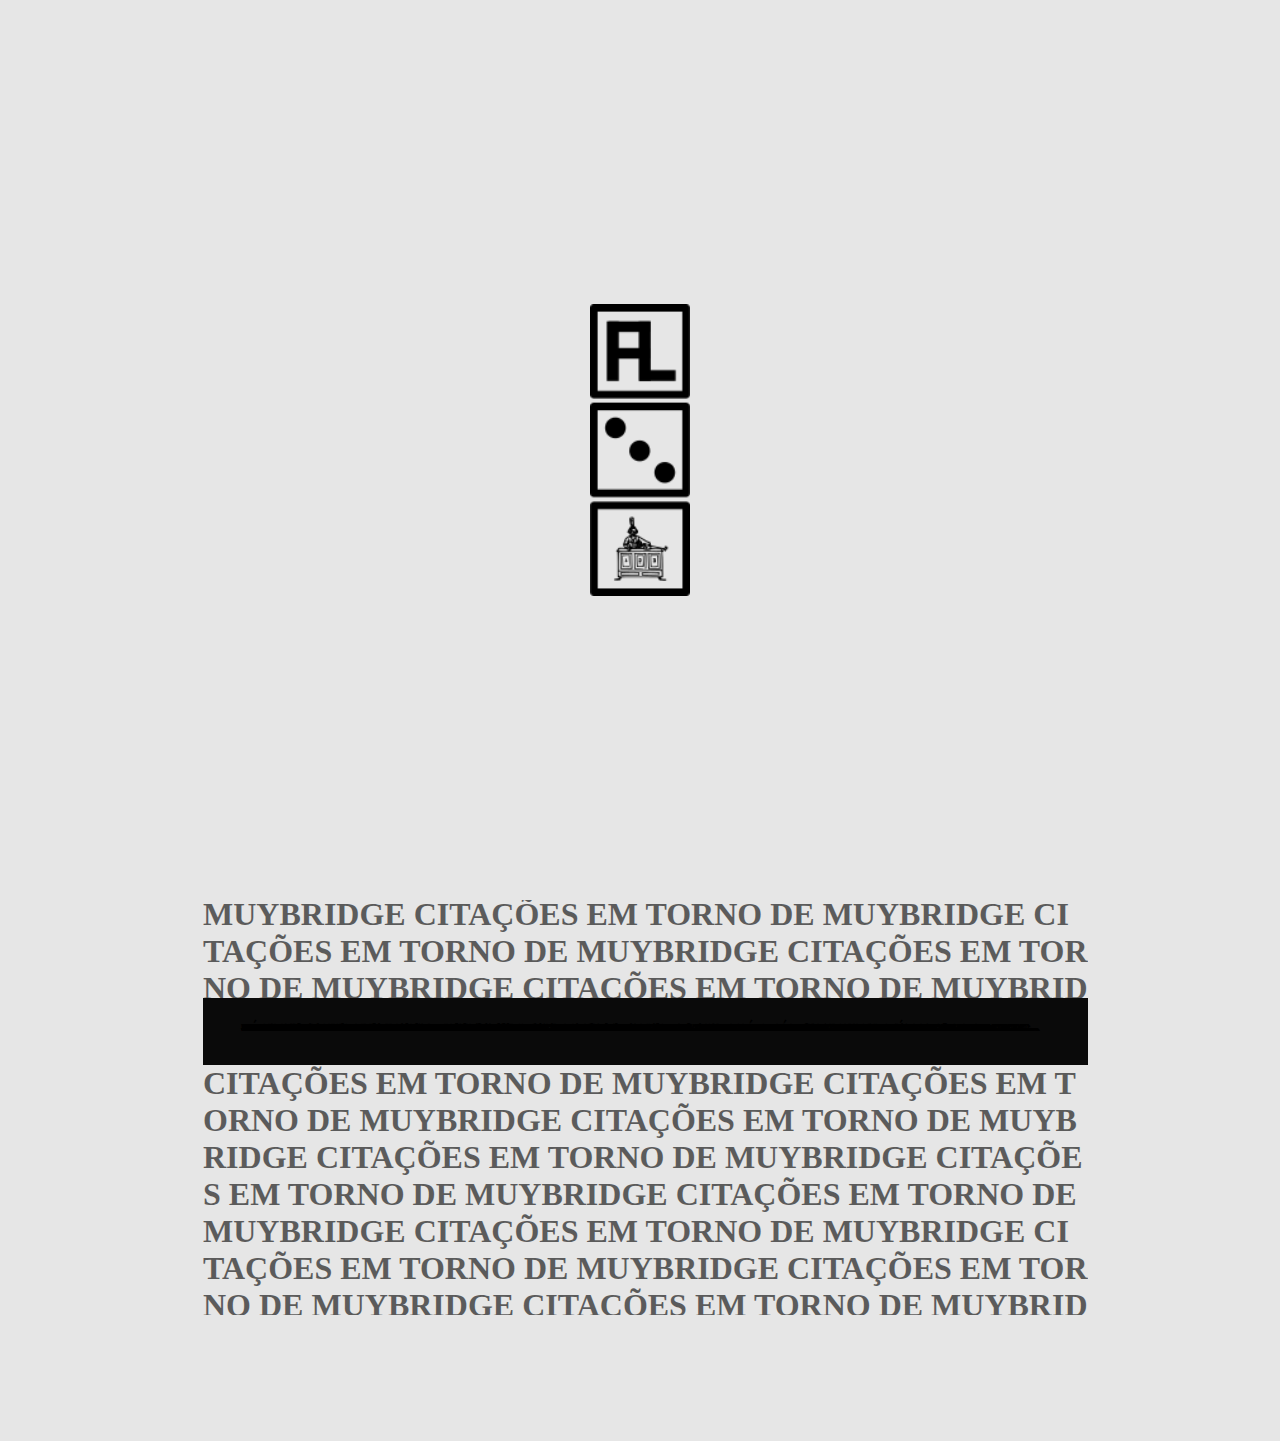
<file: texto/texto.html>
<!DOCTYPE html>
<html lang="en">

<head>
    <meta charset="UTF-8">
    <meta name="viewport" content="width=device-width, initial-scale=1.0">
    <title>TEXTO</title>
    <link rel="preconnect" href="https://fonts.googleapis.com">
    <link rel="preconnect" href="https://fonts.gstatic.com" crossorigin>
    <link href="https://fonts.googleapis.com/css2?family=IBM+Plex+Sans:ital,wght@0,400;0,700;1,400&display=swap"
        rel="stylesheet">
    <link rel="stylesheet" href=".././header/header.css">
    <link rel="stylesheet" href="./texto.css">
</head>

<body>

    <div id="cover">
        <img src=".././header/data/logo.png" id="logo">
    </div>

    <a href=".././index.html" class=".a_page" id="link_a"></a>
    <a href=".././serigrafia/serigrafia.html" class=".a_page" id="link_b"></a>
    <a href=".././video/video.html" class=".a_page" id="link_c"></a>
    <a href=".././codigo/codigo.html" class=".a_page" id="link_d"></a>
    <a href=".././imagem/imagem.html" class=".a_page" id="link_e"></a>
    <a href="./texto.html" class=".a_page" id="link_w"></a>
    <a href=".././traducao/traducao.html" class=".a_page" id="link_x"></a>
    <a href=".././pesquisa/pesquisa.html" class=".a_page" id="link_y"></a>

    <div id="header_container">
        <div class="header" id="header_top">
            <div class="letter">A</div>
            <div class="letter">B</div>
            <div class="letter">C</div>
            <div class="letter">D</div>
            <div class="letter">E</div>
            <div class="name">
                <div class="letter">F</div>
                <div class="letter">L</div>
                <div class="letter">A</div>
                <div class="letter">V</div>
            </div>
        </div>
        <div class="header" id="header_bottom">
            <div class="name">
                <div class="letter">F</div>
                <div class="letter">L</div>
                <div class="letter">A</div>
                <div class="letter">V</div>
            </div>
            <div class="letter"> </div>
            <div class="letter">X</div>
            <div class="letter">Y</div>
            <div class="letter">Z</div>
            <div id="red_box"> </div>
        </div>
    </div>

    <div id="content_container"></div>

    <div id="info">
        montagens <br>
        de textos e traduções <br> <br>
        feitas para <br>
        acompanhar outras artes <br>
        como <br>
        vídeos <br>
        e/ou <br>
        composições de imagens <br>
        ------------------------------------------ <br>
        --> os títulos e as barras abrem e fecham os textos <br>
        ---------------------------- <br>
        ---------------------------- <br>
        ---------------------------- <br>
        flavio <br>
        email -> 16flfl6@gmail.com <br>
        instagram -> @fcatulo <br>
    </div>

    <script src=".././header/global.js"></script>
    <script>
        Header.current_page = 5;
        Header.header_direction = "reverse";
        Header.header_closed = false;
    </script>
    <script src=".././header/header.js"></script>
    <script src="./texto_terror.js"></script>
    <script src="./texto_muybridge.js"></script>
    <script src="./texto.js"></script>
    <script src="./load_texto.js"></script>
</body>

</html>
</file>
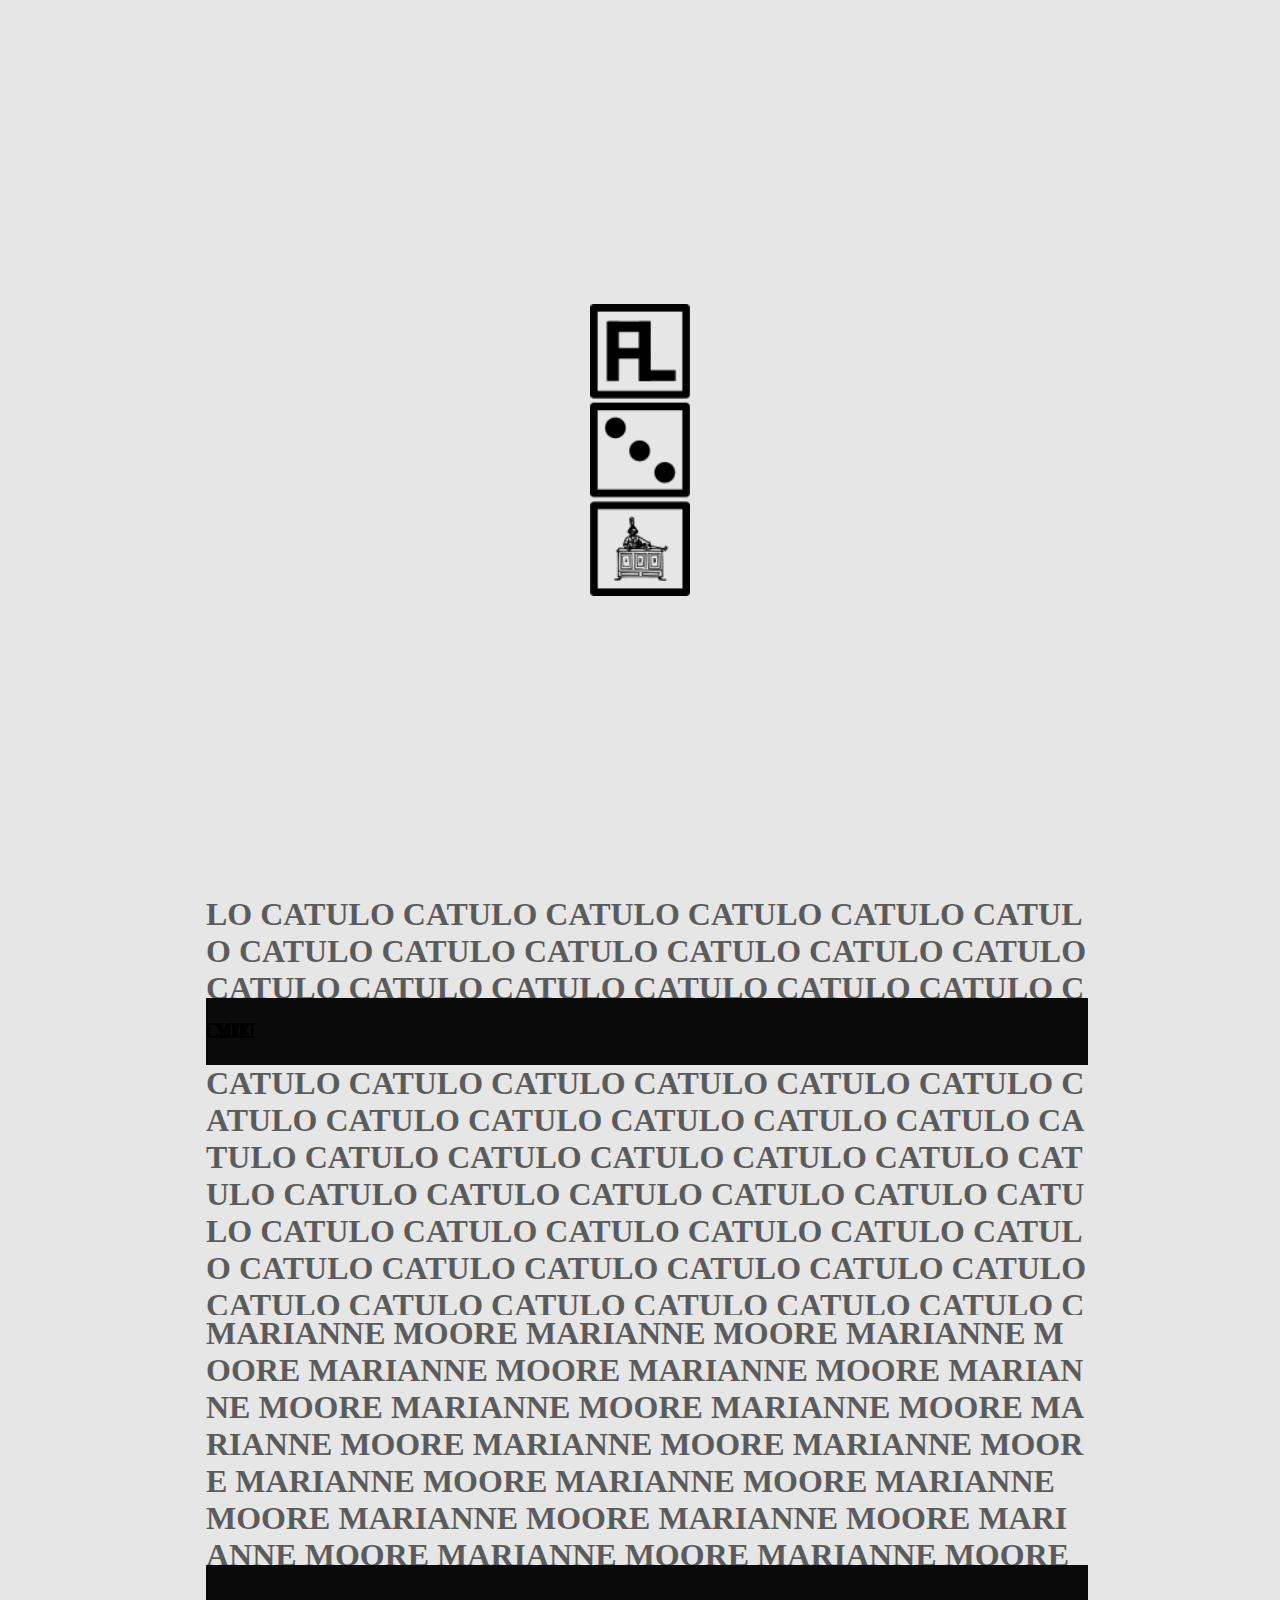
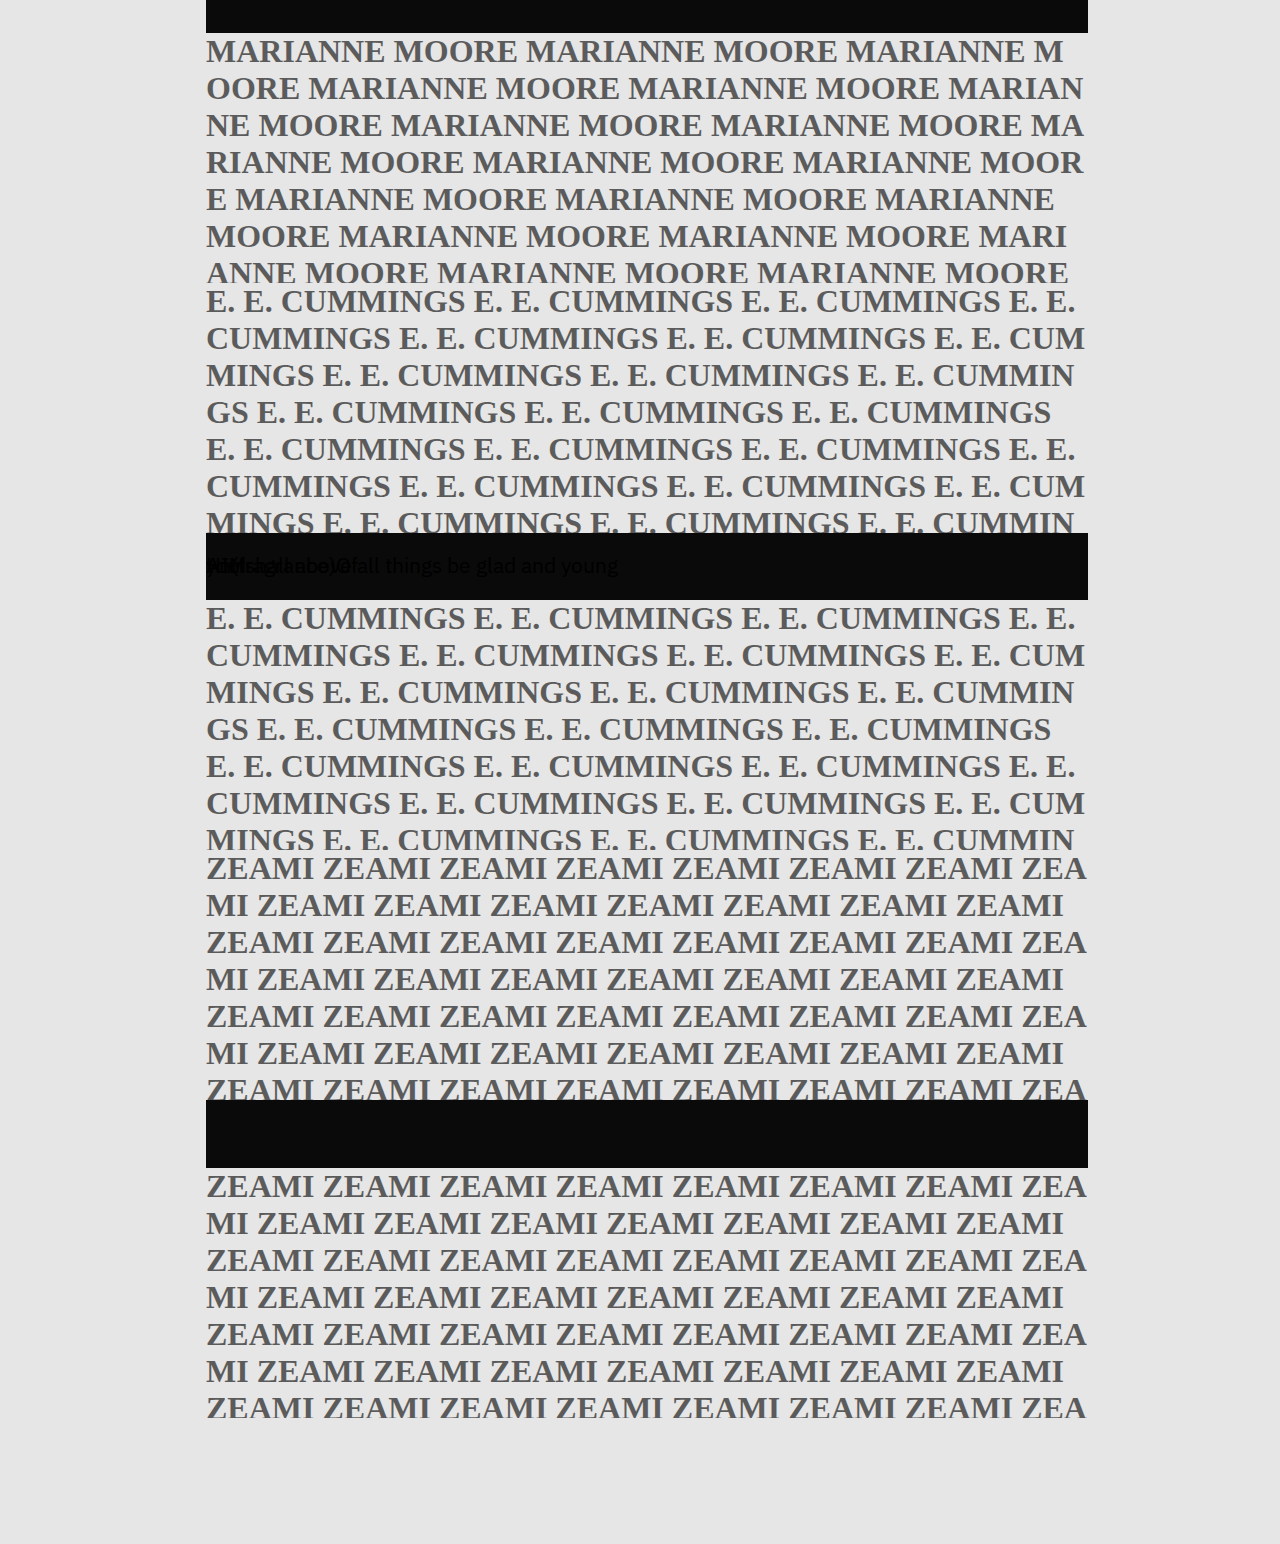
<file: traducao/traducao.html>
<!DOCTYPE html>
<html lang="en">

<head>
    <meta charset="UTF-8">
    <meta name="viewport" content="width=device-width, initial-scale=1.0">
    <title>TRADUÇÃO</title>
    <link rel="preconnect" href="https://fonts.googleapis.com">
    <link rel="preconnect" href="https://fonts.gstatic.com" crossorigin>
    <link href="https://fonts.googleapis.com/css2?family=IBM+Plex+Sans:ital,wght@0,400;0,700;1,400&display=swap"
        rel="stylesheet">
    <link href="https://fonts.googleapis.com/css2?family=Zen+Kaku+Gothic+New&display=swap" rel="stylesheet">
    <link rel="stylesheet" href=".././header/header.css">
    <link rel="stylesheet" href="./traducao.css">
</head>

<body>

    <div id="cover">
        <img src=".././header/data/logo.png" id="logo">
    </div>

    <a href=".././index.html" class=".a_page" id="link_a"></a>
    <a href=".././serigrafia/serigrafia.html" class=".a_page" id="link_b"></a>
    <a href=".././video/video.html" class=".a_page" id="link_c"></a>
    <a href=".././codigo/codigo.html" class=".a_page" id="link_d"></a>
    <a href=".././imagem/imagem.html" class=".a_page" id="link_e"></a>
    <a href=".././texto/texto.html" class=".a_page" id="link_w"></a>
    <a href="./traducao.html" class=".a_page" id="link_x"></a>
    <a href=".././pesquisa/pesquisa.html" class=".a_page" id="link_y"></a>

    <div id="header_container">
        <div class="header" id="header_top">
            <div class="letter">A</div>
            <div class="letter">B</div>
            <div class="letter">C</div>
            <div class="letter">D</div>
            <div class="letter">E</div>
            <div class="name">
                <div class="letter">F</div>
                <div class="letter">L</div>
                <div class="letter">A</div>
                <div class="letter">V</div>
            </div>
        </div>
        <div class="header" id="header_bottom">
            <div class="name">
                <div class="letter">F</div>
                <div class="letter">L</div>
                <div class="letter">A</div>
                <div class="letter">V</div>
            </div>
            <div class="letter">W</div>
            <div class="letter"> </div>
            <div class="letter">Y</div>
            <div class="letter">Z</div>
            <div id="red_box"> </div>
        </div>
    </div>

    <div id="content_container"></div>

    <div id="info">
        traduções <br>
        mais ou menos elaboradas <br> <br>
        reunidas ou não <br>
        em áreas de interesse <br>
        ------------------------------------------ <br>
        --> os títulos e as barras abrem e fecham os textos <br>
        ---------------------------- <br>
        ---------------------------- <br>
        ---------------------------- <br>
        flavio <br>
        email -> 16flfl6@gmail.com <br>
        instagram -> @fcatulo <br>
    </div>

    <script src=".././header/global.js"></script>
    <script>
        Header.current_page = 6;
        Header.header_direction = "reverse";
        Header.header_closed = false;
    </script>
    <script src=".././header/header.js"></script>
    <script src="./traducao_shakespeare.js"></script>
    <script src="./traducao_catulo.js"></script>
    <script src="./traducao_mmoore.js"></script>
    <script src="./traducao_cummings.js"></script>
    <script src="./traducao_zeami.js"></script>
    <script src="./traducao.js"></script>
    <script src="./load_traducao.js"></script>
</body>

</html>
</file>
<file: header/header.css>
:root {
    --white: rgb(230, 230, 230);
    --black: rgb(10, 10, 10);
    --red: rgb(230, 10, 10);
    --cont_size: clamp(60px, 5vw, 104px);
    --font_size: calc(12px + 1vw);
    --img_size: calc(200px + 5vw);
    --txt_size: clamp(10px, calc(8px + 1vw), 16px);
    --txt_margin: 1.5vh;
}

* {
    margin: 0;
    padding: 0;
    box-sizing: border-box;
    font-family: "IBM Plex Sans", sans-serif;
}

html,
body {
    background-color: var(--white);
}

::selection {
    color: none;
    background: none;
}

::-moz-selection {
    color: none;
    background: none;
}

html {
    position: relative;
    min-height: 100%;
}

body {
    display: flex;
    justify-content: center;
    width: 70vw;
    height: 100%;
    margin: 0 auto;
    margin-top: 20vh;
    margin-bottom: 14vh;
}

.buttons_container {
    position: absolute;
    top: 5vh;
    left: calc(50vw - var(--cont_size) / 2);
    display: flex;
    flex-direction: column;
    align-items: center;
    z-index: 9;
}

.buttons {
    display: flex;
    align-items: center;
    justify-content: center;
    width: 0;
    height: 0;
    font-size: 0;
    color: var(--white);
    background-color: var(--black);
    margin-bottom: 5px;
    border-radius: var(--cont_size);
    outline: none;
    cursor: pointer;
}

.buttons:first-child {
    width: var(--cont_size);
    height: var(--cont_size);
    font-size: calc(var(--cont_size) * 0.5);
    background-color: var(--red);
}

.buttons:first-child:active {
    opacity: 0.5;
}

.a_page {
    display: none;
    z-index: -1;
    opacity: 0;
    pointer-events: none;
}

#info {
    position: absolute;
    top: 0;
    bottom: 0;
    right: 0;
    left: 0;
    height: max-content;
    min-height: 100%;
    display: none;
    justify-content: center;
    padding: 20vh 20px 20vh 20px;
    font-size: var(--font_size);
    color: var(--white);
    background-color: rgba(10, 10, 10, 0.9);
    z-index: 10;
    cursor: pointer;
}
#info div {
    width: 80%;
    height: 100%;
    max-width: calc(280px + 10vw);
}

#cover {
    position: fixed;
    display: flex;
    justify-content: center;
    align-items: center;
    top: 0;
    left: 0;
    width: 100vw;
    height: 100vh;
    background-color: var(--white);
    z-index: 99;
}

#logo {
    width: clamp(70px, 10vw, 100px);
}
</file>
<file: index/index.css>
span {
    font-family: 'IBM Plex Mono';
    font-size: 5vw;
    word-break: break-all;
    line-height: 0.5;
    color: var(--black);
    cursor: default;
}
</file>
<file: serigrafia/serigrafia.css>
.category {
    display: inline;
    font-family: "IBM Plex Mono";
    font-size: 16vw;
    word-break: break-all;
    line-height: 0.8;
    color: var(--black);
    cursor: pointer;
}

.gallery_cover {
    position: absolute;
    top: 0;
    left: 0;
    display: none;
    width: 100%;
    height: 100%;
    cursor: pointer;
}

.gallery_container {
    position: absolute;
    display: flex;
    flex-direction: column;
    justify-content: center;
    align-items: center;
    width: var(--img_size);
    padding-right: 2vw;
    padding-bottom: 2vh;
}

.gallery_container img {
    width: 100%;
    filter: grayscale(100%);
    cursor: pointer;
}

.zoom_container {
    position: fixed;
    top: 0;
    left: 0;
    display: none;
    align-items: center;
    justify-content: center;
    width: 100%;
    height: 100%;
    background-color: rgba(10, 10, 10, 0.9);
    z-index: 10;
    cursor: pointer;
}

.zoom_container img {
    width: auto;
    height: auto;
    max-width: 90vw;
    max-height: 90vh;
    z-index: 12;
}

.zoom_button {
    position: fixed;
    display: none;
    background-color: var(--white);
    width: var(--cont_size);
    height: var(--cont_size);
    top: 5vh;
    left: 5vw;
    border-radius: var(--cont_size);
    z-index: 11;
    opacity: 0.7;
    cursor: pointer;
}

.zoom_button:active {
    opacity: 0.5;
}

.zoom_info {
    position: fixed;
    top: 0;
    bottom: 0;
    right: 0;
    left: 0;
    height: 100%;
    display: flex;
    justify-content: center;
    align-items: center;
    padding-top: 20vh;
    padding-bottom: 20vh;
    font-size: var(--font_size);
    color: var(--white);
    background-color: rgba(10, 10, 10, 0.9);
    z-index: 11;
    cursor: pointer;
}
</file>
<file: texto/texto.css>
sup {
    display: inline;
    vertical-align: top;
}

sub {
    display: inline;
    vertical-align: bottom;
}

#content_container {
    display: flex;
    flex-direction: column;
    align-items: flex-start;
    width: 100%;
    height: max-content;
}

.text_container {
    display: flex;
    flex-direction: column;
    width: 100%;
    /* min-width: 250px; */
}

.title {
    font-family: "IBM Plex Mono";
    font-size: calc(var(--txt_size) * 2);
    font-weight: bolder;
    word-break: break-all;
    opacity: 0.6;
    height: 250px;
    overflow: hidden;
    cursor: pointer;
}

.title_line {
    width: 100%;
    height: calc(var(--txt_margin) * 2.5);
    background-color: var(--black);
    cursor: pointer;
}

.scene {
    font-size: calc(var(--txt_size) * 1.5);
    font-weight: bolder;
    line-height: 0;
    margin: 0 0 0 0;
}

.subtitle {
    width: clamp(190px, 90%, 800px);
    font-size: calc(var(--txt_size) * 1.3);
    line-height: 0;
    margin: 0 0 0 0;
    cursor: pointer;
    pointer-events: none;
}

.item {
    width: clamp(190px, 95%, 800px);
    margin-left: 3vw;
}

.subtitle_line {
    width: 100%;
    height: 0;
    background-color: var(--black);
}

.text {
    width: 100%;
    font-size: calc(var(--txt_size) * 1.1);
    line-height: 0;
    margin: 0 0 0 0;
    opacity: 0;
}

.text_center {
    margin-left: 40%;
}

.text_column {
    column-count: 2;
}

@media screen and (max-width: 670px) {
    .text_column {
        column-count: 1;
    }
}

.long_text {
    align-self: center;
    font-size: calc(var(--txt_size) * 1.1);
    line-height: 0;
    width: 100%;
    margin: 0 0 0 0;
    cursor: pointer;
}
</file>
<file: traducao/traducao.css>
sup {
    display: inline;
    vertical-align: top;
}

sub {
    display: inline;
    vertical-align: bottom;
}

#content_container {
    display: flex;
    flex-direction: column;
    align-items: flex-start;
    width: 100%;
    height: max-content;
}

.text_container {
    display: flex;
    flex-direction: column;
    width: 100%;
    /* min-width: 250px; */
}

.title {
    font-family: "IBM Plex Mono";
    font-size: calc(var(--txt_size) * 2);
    font-weight: bolder;
    word-break: break-all;
    opacity: 0.6;
    height: 250px;
    overflow: hidden;
    cursor: pointer;
}

.title_line {
    width: 100%;
    height: calc(var(--txt_margin) * 2.5);
    background-color: var(--black);
    cursor: pointer;
}

.scene {
    font-size: calc(var(--txt_size) * 1.5);
    font-weight: bolder;
    line-height: 0;
    margin: 0 0 0 0;
}

.subtitle {
    width: clamp(190px, 90%, 800px);
    font-size: calc(var(--txt_size) * 1.3);
    line-height: 0;
    margin: 0 0 0 0;
    cursor: pointer;
    pointer-events: none;
}

.item {
    width: clamp(190px, 95%, 800px);
    margin-left: 3vw;
}

.subtitle_line {
    width: 100%;
    height: 0;
    background-color: var(--black);
}

.text {
    width: 100%;
    font-size: calc(var(--txt_size) * 1.1);
    line-height: 0;
    margin: 0 0 0 0;
    opacity: 0;
}

.text_center {
    margin-left: 40%;
}

.text_column {
    column-count: 2;
}

@media screen and (max-width: 670px) {
    .text_column {
        column-count: 1;
    }
}

.long_text {
    align-self: center;
    font-size: calc(var(--txt_size) * 1.1);
    line-height: 0;
    width: 100%;
    margin: 0 0 0 0;
    cursor: pointer;
}
</file>
<file: video/video.css>
#content_container {
    display: flex;
    justify-content: center;
    width: 50vw;
    overflow: clip;
}

.menu_container {
    display: flex;
    flex-direction: column;
    width: 500px;
    cursor: pointer;
}

.gif_container {
    margin-bottom: 2vh;
}

.row {
    display: flex;
}

.letter {
    display: flex;
    flex-direction: row;
    align-items: center;
    justify-content: center;
    width: 20px;
    height: 20px;
    color: rgb(250, 250, 250);
}

.gallery_cover {
    position: fixed;
    top: 0;
    left: 0;
    display: none;
    width: 100vw;
    height: 100vh;
}

.gallery_container {
    position: absolute;
    left: 50%;
    transform: translateX(-50%);
    display: none;
    flex-direction: column;
    align-items: center;
    width: clamp(220px, 80%, 650px);    
    height: 100px;
}

.close_button {
    min-width: 60px;
    min-height: 60px;
    border-radius: 60px;
    background-color: var(--black);
    cursor: pointer;
}

.close_button:active {
    opacity: 0.5;
}

.gallery_title {
    font-size: calc(var(--txt_size) * 1.9);
    font-weight: bolder;
    align-self: center;
    border-top: 1vh solid var(--black);
    margin: calc(var(--txt_margin) * 3) 0 calc(var(--txt_margin) * 2) 0;
}

.gallery_subtitle {
    font-size: calc(var(--txt_size) * 1.6);
    font-weight: bolder;
    align-self: flex-start;
    border-top: 1vh solid var(--black);
    margin: calc(var(--txt_margin) * 3) 0 calc(var(--txt_margin) * 2) 0;
}

.gallery_text {
    font-size: calc(var(--txt_size) * 1.2);
    align-self: flex-start;
    width: 100%;
    padding: 8%;
}

.a_text {
    color: var(--black);
}

video {
    width: 100%;
    padding: 8%;
}

.gallery_audio {
    width: 100%;
    padding: 8%;
}

audio {
    width: 100%;
}
</file>
